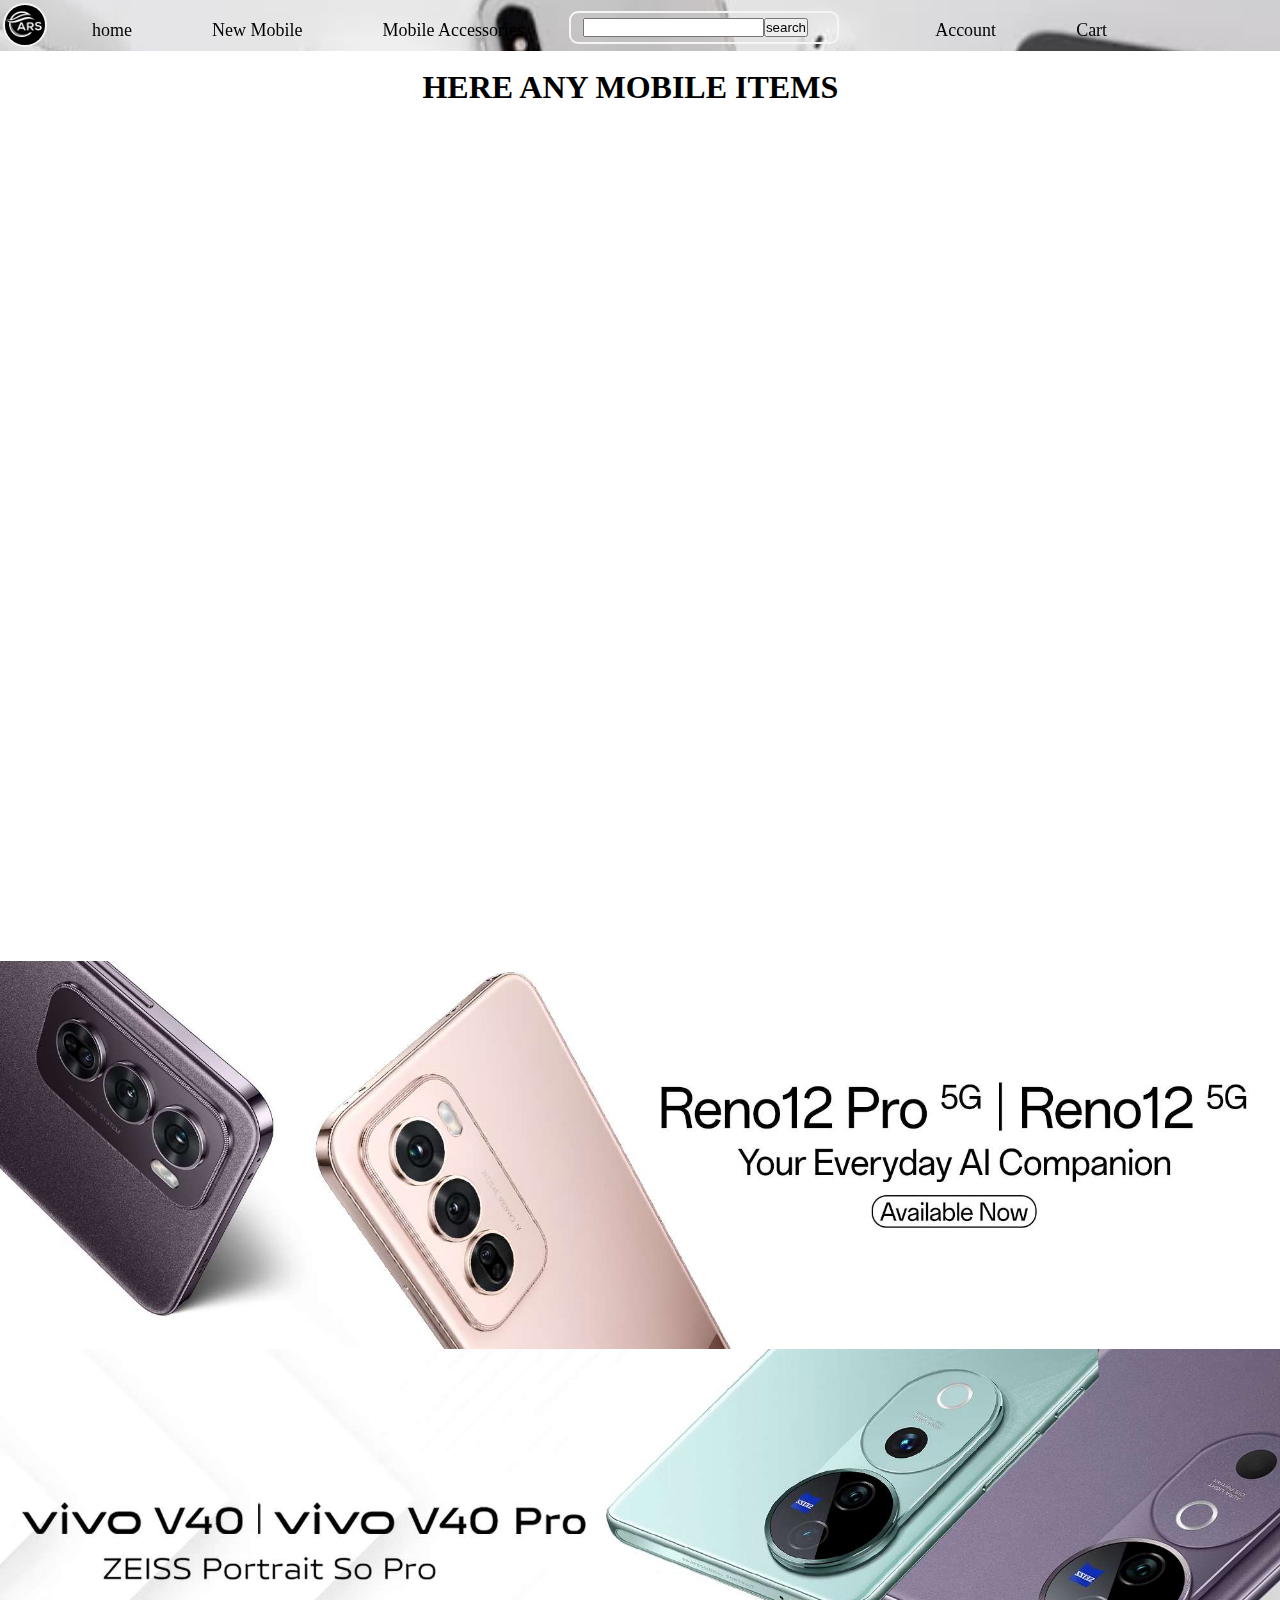
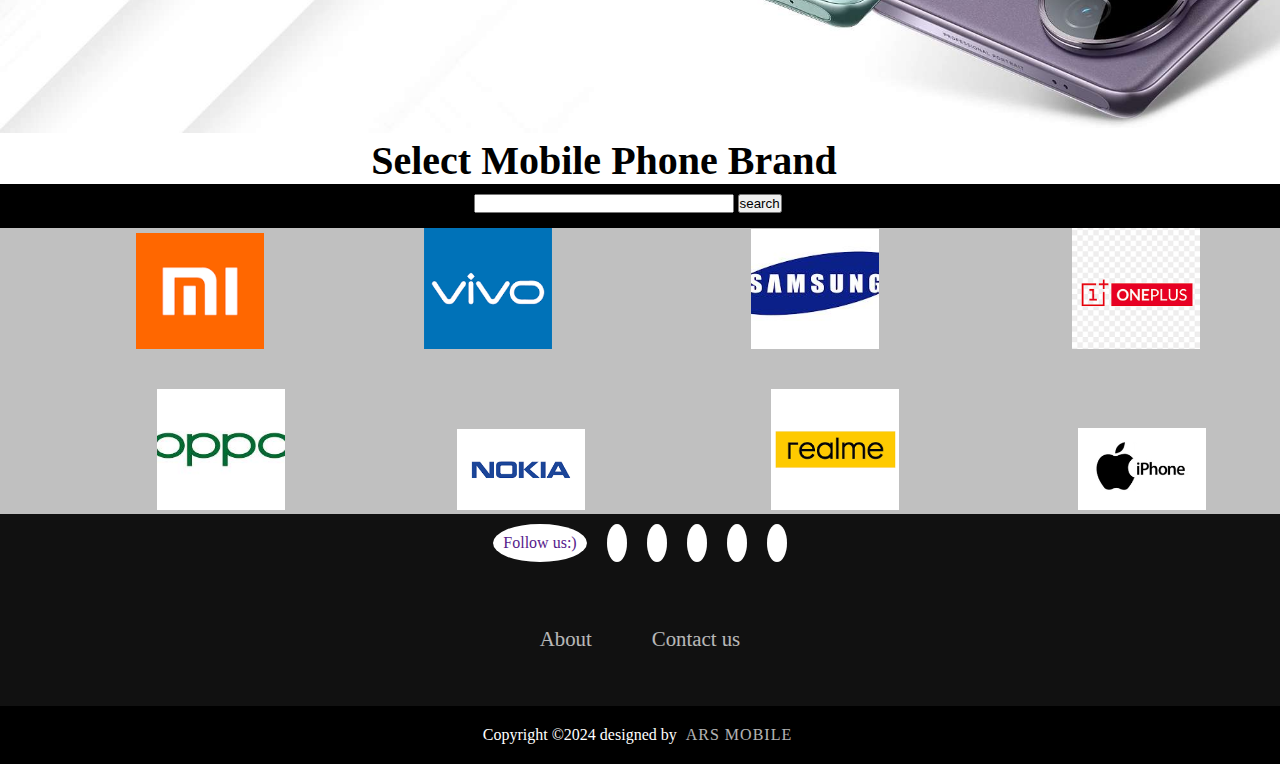
<file: index.html>
<!DOCTYPE html>
<html lang="en">
<head>
    <meta charset="UTF-8">
    <meta name="viewport" content="width=device-width, initial-scale=1.0">
    <link rel="stylesheet" href="style.css">
    <link rel="stylesheet" href="https://cdnjs.cloudflare.com/ajax/libs/font-awesome/6.6.0/css/all.min.css" integrity="sha512-Kc323vGBEqzTmouAECnVceyQqyqdsSiqLQISBL29aUW4U/M7pSPA/gEUZQqv1cwx4OnYxTxve5UMg5GT6L4JJg==" crossorigin="anonymous" referrerpolicy="no-referrer" />

<meta name="viewport" content="width=device-width,initial-scale=1.0">


<title>ARS MOBILE</title>

</head>
<body>
   

 <!-- <header> -->
<!-- this is mytheader start  -->
<!-- THIS IS A NAVBAR START -->
   
    <nav id="navbk"> 

        <input type="checkbox" name="" id="check">
        <label for="check" id="checkbtn"><i class="fa fa-bars"></i></label>
        
            <ul>
                <label class="logo"><img src="Untitled design.png" alt="logo"></label>
            <li><a class="active" href="Index.html">home</a></li>
            <li><a href="#bk3rd">New Mobile</a></li>
            <li><a href="mobile accessories.html">Mobile Accessories</a></li>
        
        <div id="searchbar">
            <input type="text" name="search">
            <button class="btn btn-sm">search</button>
        </div>
        <label id="info">
            <ul>
           <li><a href="login.html"><i class="fa-regular fa-id-badge"></i>Account</a></li>
     <li>
            <a href=""><i class="fa-brands fa-opencart"></i>Cart</a> 
            
          <ul class="dropdownn">
               <span><a href="#"><li>cart is empty</li></a></span> 
          </ul>
        </li>
    </ul>     
    </label>
    </nav>
    <!-- THIS IS A NAVBAR END  -->
<!-- </header> -->
<!-- header end -->
  
<!-- ======================================================================================================================================== -->

<!-- THIS IS MY HOME|HERO SECTION START   -->

    <div>
        <marquee behavior=""></marquee>
            <h1>HERE ANY MOBILE ITEMS </h1>
    </div>
  
    <div id="bk1st">
        <a href="mimob.html"><img src="imgpp/NN2.jpg" alt="img"></a>
     </div>
<!-- THIS IS MY HOME|HERO SECTION END  -->
    
<!-- ======================================================================================================================================== -->



<!-- slider -->
     <div class="grid">
        
        
        <a href="vivo.html"><img src="imgpp/front2.jpg" class="slide" alt=""></a>
        <img src="imgpp/front3.jpg" class="slide" alt="">
       
       
       
     </div>

     <div> <img src="imgpp/front1.jpg" class="slide" alt=""> </div>
<!-- SLIDER END  -->
<!-- ======================================================================================================================================== -->


<!-- NEW MOBILE SEARCH BAR  -->
     <!-- <div id="bk3rd"><h1>Select Mobile Phone Brand</h1></div><br> -->
      <div id="bk3rd"> <h1>Select Mobile Phone Brand</h1></div>

       <div class="bk3rd1"> <input type="text" name="search">
        <button class="btn btn-sm">search</button>
     </div>
<!-- NEW MOBILE SEARCH BAR END  -->
<!-- ======================================================================================================================================== -->

<!-- THIS IS MOBILE COMPANY LOGO'S  -->
     <div class="LOGOBK">
        <span><a href="mimob.html"><span>MI MOBILE</span><img src="imgpp/mi logo.png" alt=""></a></span>
   <span><a href="vivo.html"> <span>VIVO MOBILE</span><img src="imgpp/vivo logo.png" alt=""></a></span>
       <span><a href="sammob.html"><span> SAMSUNG MOBILE</span><img src="imgpp/samsung logo.jfif" alt=""></a></span>
       <span><a href=""><span>ONEPLUS MOBILE</span><img src="imgpp/oneplus logo.png" alt=""></a> </span> <br><br><br>
       <span><a href=""><span>OPPO MOBILE</span><img src="imgpp/oppo logo.jfif" alt=""></a></span> 
       <span> <a href=""><span>NOKIA MOBILE</span><img src="imgpp/nokia logo.png" alt=""></a></span>
        <span><a href=""><span>REALME MOBILE</span><img src="imgpp/realme logo.png" alt=""></a></span>
       <span> <a href=""><span>IPHONE MOBILE</span><img src="imgpp/iphone logo.png" alt=""></a></span>
      </div>
<!-- THIS IS MOBILE COMPANY LOGO'S  END  -->
<!-- ======================================================================================================================================== -->


<!-- THIS IS A FOOTER START-->

  <footer> 
    <div class="footer"></div>
    
    <div class="socialicons"> 
        <a href=""><i class="fa-brands"></i>Follow us:)</a>
       <a href=""><i class="fa-brands fa-facebook"></i></a>
       <a href=""><i class="fa-brands fa-instagram"></i></a>
       <a href=""><i class="fa-brands fa-twitter"></i></a>
       <a href=""><i class="fa-brands fa-youtube"></i></a>
       <a href=""><i class="fa-brands fa-google"></i></a>
    </div>
    <div id="footernav">
        <ul>
            <!-- <li><a href="#">Home</a></li> -->
            <li><a href="about.html">About</a></li>
            <li><a href="#aboutme">Contact us</a></li>
            
        </ul>
    </div>  
    <div class="footerbottom">
        <p>Copyright &copy;2024 designed by <span class="designer">ARS MOBILE</span></p>
    </div>
    <i class="fa-solid fa-star"></i>
</footer>
<!-- THIS IS A FOOTER END  -->
<!-- ======================================================================================================================================== -->

</body>
</html>
</file>
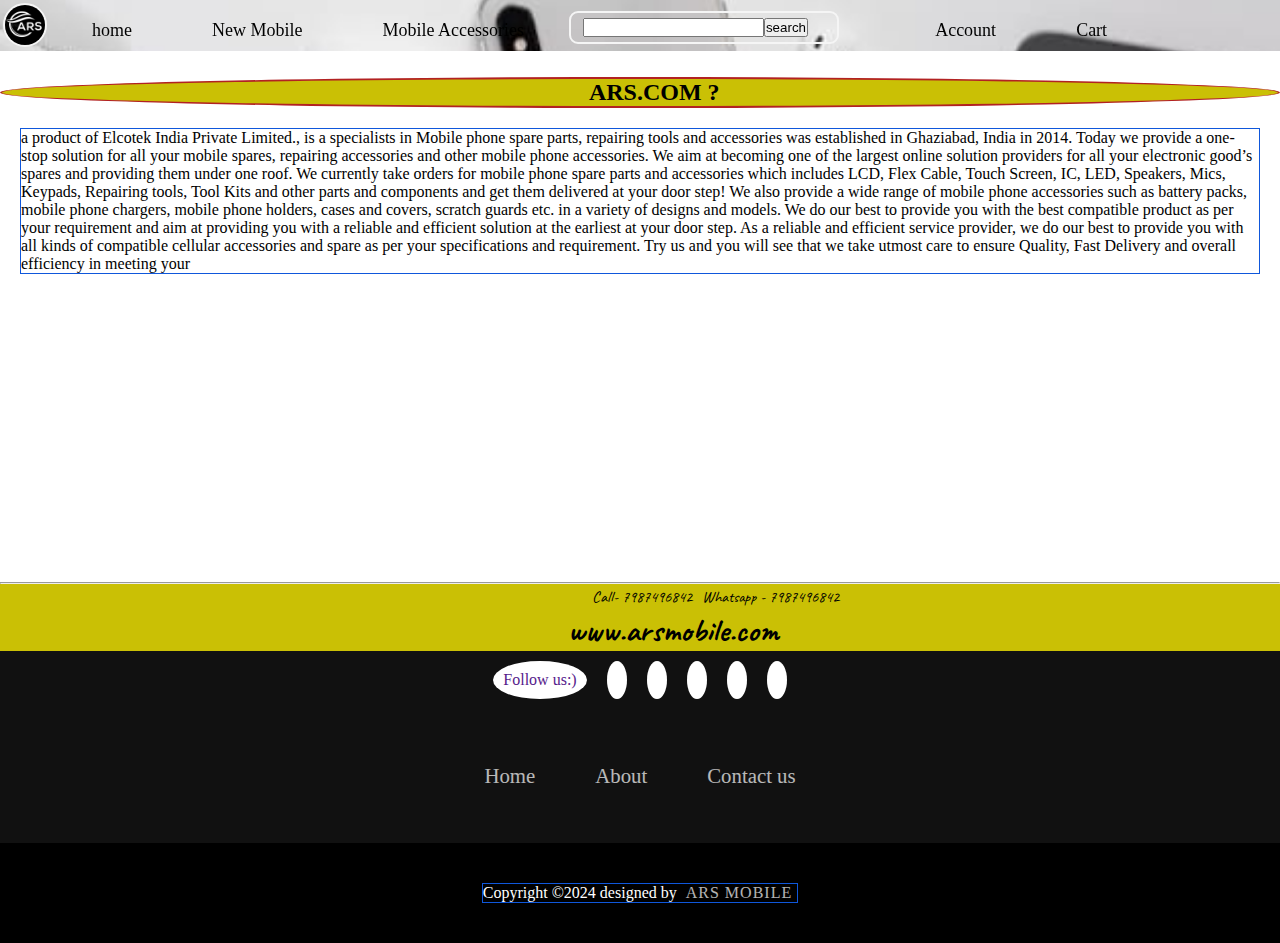
<file: about.html>
<!DOCTYPE html>
<html lang="en">
<head>
    <meta charset="UTF-8">
    <meta name="viewport" content="width=device-width, initial-scale=1.0">
    <link rel="stylesheet" href="about.css">
    <link href="https://fonts.googleapis.com/css2?family=Caveat:wght@400..700&display=swap" rel="stylesheet">

    <title>Document</title>
</head>
<body>
<!-- ============================================================================================================================================ -->
     <!-- <header> -->
<!-- this is mytheader start  -->
<!-- THIS IS A NAVBAR START -->
   
<nav id="navbk">
    <input type="checkbox" name="" id="check">
    <label for="check" id="checkbtn"><i class="fa fa-bars"></i></label>
<ul>
        <label class="logo"><img src="Untitled design.png" alt="logo"></label>
        <li><a class="active" href="Index.html">home</a></li>
        <li><a href="#bk3rd">New Mobile</a></li>
        <li><a href="mobile accessories.html">Mobile Accessories</a></li>
    
    <div id="searchbar">
        <input type="text" name="search">
        <button class="btn btn-sm">search</button>
    </div>
    <label id="info">
       <li><a href="login.html"><i class="fa-regular fa-id-badge"></i>Account</a></li>

<ul> 
   
 <li>
        <a href=""><i class="fa-brands fa-opencart"></i>Cart</a> 
        
      <ul class="dropdownn">
           <span><a href="#"><li>cart is empty</li></a></span> 
      </ul>
    </li>
</ul>     
</label>
</ul>

</nav>
<!-- THIS IS A NAVBAR END  -->
<!-- </header> -->
<!-- header end -->
 <!-- ========================================================================================================================================== -->

 
           <h2><span>ARS.COM ?</span></h2>
           
    <p> 
            a product of Elcotek India Private Limited., is a specialists in 
           Mobile phone spare parts, repairing tools and accessories was established in
           Ghaziabad, India in 2014. Today we provide a one-stop solution for all your mobile spares, repairing 
           accessories and other mobile phone accessories.
           We aim at becoming one of the largest online solution providers for
           all your electronic good’s spares and providing them under one roof.
        
           We currently take orders for mobile phone spare parts and 
           accessories which includes LCD, Flex Cable, Touch Screen, IC, LED, Speakers, Mics, 
           Keypads, Repairing tools, Tool Kits and other parts and components
           and get them delivered at your door step! We also provide a wide range 
           of mobile phone accessories such as battery packs, mobile phone chargers,
           mobile phone holders, cases and covers, scratch guards etc. in a variety of designs
           and models. We do our best to provide you with the best compatible product as per your requirement 
           and aim at providing you with a reliable and efficient solution at the earliest at your door step.
        
            As a reliable and efficient service provider, we do our best to provide
           you with all kinds of compatible cellular accessories and spare as per your 
           specifications and requirement. Try us and you will see that we take utmost care 
           to ensure Quality, Fast Delivery and overall efficiency in meeting your       
    </p> <br><br><br><br><br><br><br><br><br><br> <br><br><br><br><br><br><hr>




    
 <div id="aboutme">
    <ul>
      <li> Call-      7987496842  </li>                                    
      <li>  Whatsapp - 7987496842 </li>
    </ul>

   <h1> www.arsmobile.com</h1>
</div>







<!-- ======================================================================================================================================== -->
<!-- THIS IS A FOOTER START-->

<footer> 
    <div class="footer"></div>
    
    <div class="socialicons"> 
        <a href=""><i class="fa-brands"></i>Follow us:)</a>
       <a href=""><i class="fa-brands fa-facebook"></i></a>
       <a href=""><i class="fa-brands fa-instagram"></i></a>
       <a href=""><i class="fa-brands fa-twitter"></i></a>
       <a href=""><i class="fa-brands fa-youtube"></i></a>
       <a href=""><i class="fa-brands fa-google"></i></a>
    </div>
    <div id="footernav">
        <ul>
            <li><a href="#">Home</a></li>
            <li><a href="about.html">About</a></li>
            <li><a href="#aboutme">Contact us</a></li>
            
        </ul>
    </div>  
    <div class="footerbottom">
        <p>Copyright &copy;2024 designed by <span class="designer">ARS MOBILE</span></p>
    </div>
    <i class="fa-solid fa-star"></i>
</footer>
<!-- THIS IS A FOOTER END  -->
<!-- ======================================================================================================================================== -->

</body>
</html>
</file>
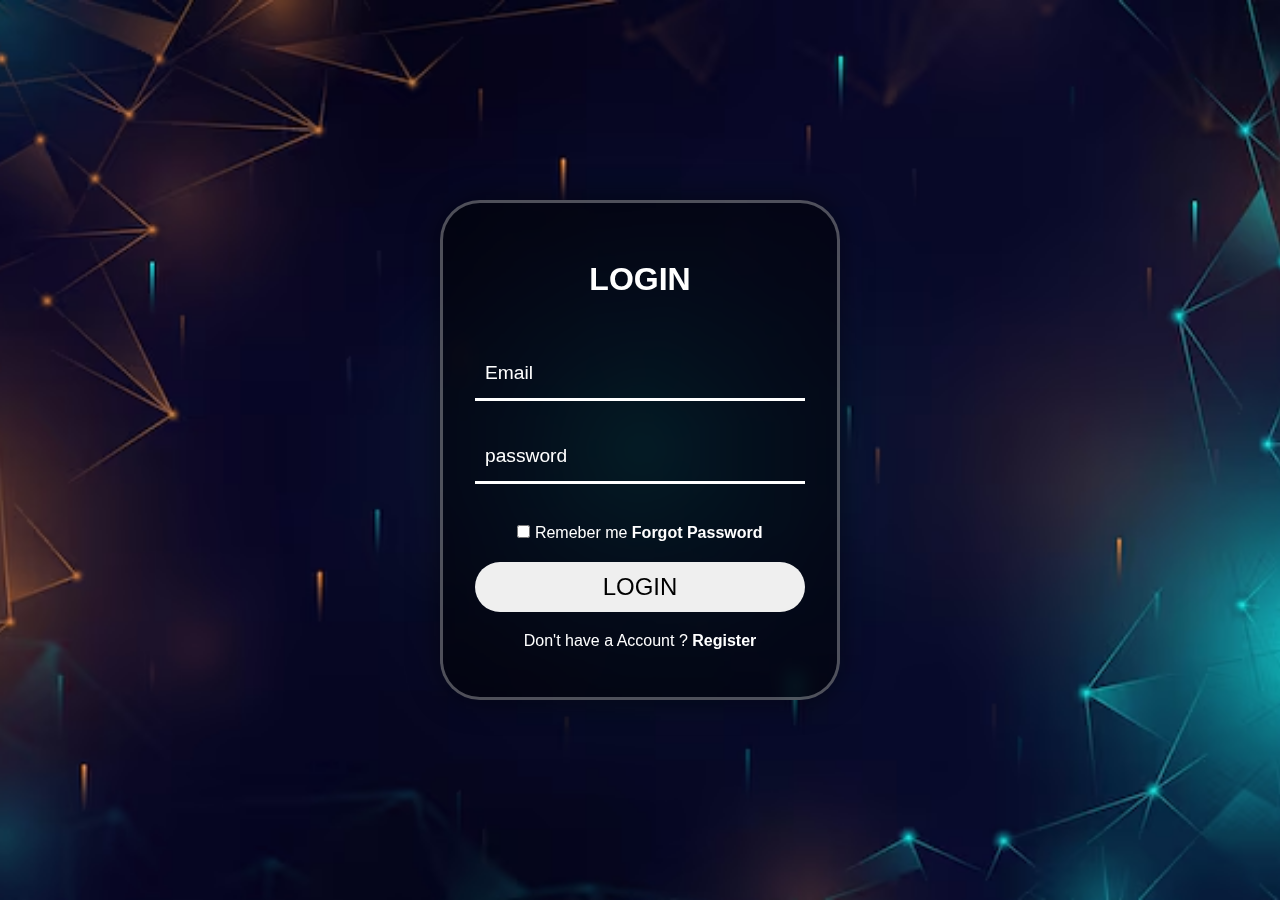
<file: login.html>
<!DOCTYPE html>
<html lang="en">
<head>
    <meta charset="UTF-8">
    <meta name="viewport" content="width=device-width, initial-scale=1.0">
    <link rel="stylesheet" href="https://cdnjs.cloudflare.com/ajax/libs/font-awesome/6.6.0/css/all.min.css" integrity="sha512-Kc323vGBEqzTmouAECnVceyQqyqdsSiqLQISBL29aUW4U/M7pSPA/gEUZQqv1cwx4OnYxTxve5UMg5GT6L4JJg==" crossorigin="anonymous" referrerpolicy="no-referrer" />
    <title>Document</title>
    <link rel="stylesheet" href="login.css">
</head>
<body>

  
    <div class="continer">
        <h2>Login</h2>
        <form action="">
            <div class="from-group">
                <input type="enail" required>
              <label for="">Email</label>
              <i class="fa-regular fa-envelope"></i>
            </div>
              

              <div class="from-group">
                <input type="password" required>
                <label for="">password</label>
                <i class="fa-solid fa-lock"></i>

              </div>
             <p>
                <input type="checkbox"> Remeber me <a href="#">Forgot Password</a>
            </p>
              <input id="btn" type="button" value="login">

              <p>Don't have a Account ? <a href="#">Register</a></p>
        </form>

    </div>

    
</body>
</html>
</file>
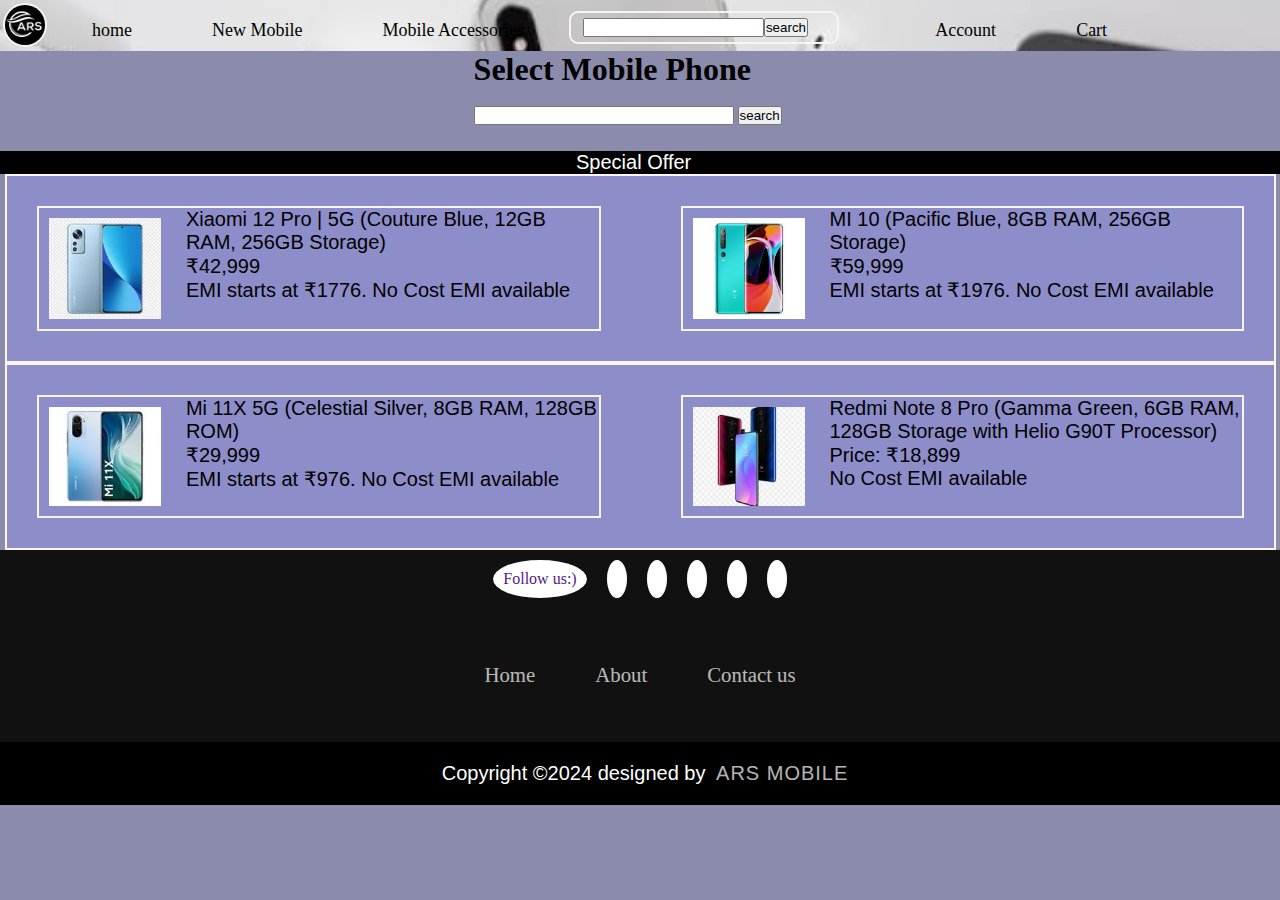
<file: mimob.html>
<!DOCTYPE html>
<html lang="en">
<head>
    <meta charset="UTF-8">
    <meta name="viewport" content="width=device-width, initial-scale=1.0">
    <link rel="stylesheet" href="mimob.css">
    <link rel="stylesheet" href="https://cdnjs.cloudflare.com/ajax/libs/font-awesome/6.6.0/css/all.min.css" integrity="sha512-Kc323vGBEqzTmouAECnVceyQqyqdsSiqLQISBL29aUW4U/M7pSPA/gEUZQqv1cwx4OnYxTxve5UMg5GT6L4JJg==" crossorigin="anonymous" referrerpolicy="no-referrer" />
    <title>mi mobile</title>
</head>
<body>

    <!-- ============================================================================================================================================ -->
     <!-- <header> -->
<!-- this is mytheader start  -->
<!-- THIS IS A NAVBAR START -->
   
<nav id="navbk">
    <input type="checkbox" name="" id="check">
    <label for="check" id="checkbtn"><i class="fa fa-bars"></i></label>
<ul>
        <label class="logo"><img src="Untitled design.png" alt="logo"></label>
        <li><a class="active" href="Index.html">home</a></li>
        <li><a href="#bk3rd">New Mobile</a></li>
        <li><a href="mobile accessories.html">Mobile Accessories</a></li>
    
    <div id="searchbar">
        <input type="text" name="search">
        <button class="btn btn-sm">search</button>
    </div>
    <label id="info">
       <li><a href="login.html"><i class="fa-regular fa-id-badge"></i>Account</a></li>

<ul> 
   
 <li>
        <a href=""><i class="fa-brands fa-opencart"></i>Cart</a> 
        
      <ul class="dropdownn">
           <span><a href="#"><li>cart is empty</li></a></span> 
      </ul>
    </li>
</ul>     
</label>
</ul>

</nav>
<!-- THIS IS A NAVBAR END  -->
<!-- </header> -->
<!-- header end -->
 <!-- ========================================================================================================================================== -->



     <!-- THIS IS A MI MOBILE -->
     

     <div class="bkmi"><h1>Select Mobile Phone</h1><br>
        <input type="text" name="search">
        <button class="btn btn-sm">search</button>
     </div>


     <div class="hp"><p>Special Offer</p>
     </div>













     <!-- <div class="mimob"> -->
       
        <div class="mi">
            <div class="midetails"><img src="imgpp/mi1.jfif" alt=""><p>Xiaomi 12 Pro | 5G (Couture Blue, 12GB RAM, 256GB Storage)<br>₹42,999<br>EMI starts at ₹1776. No Cost EMI available</p></div>
            <div class="midetails"><img src="imgpp/mi2.jfif" alt=""><p>MI 10 (Pacific Blue, 8GB RAM, 256GB Storage) <br>₹59,999 <br>EMI starts at ₹1976. No Cost EMI available</p></div>
     </div>
  
    <div class="mi">
        <div class="midetails"><img src="imgpp/mi3.jfif" alt=""><p>Mi 11X 5G (Celestial Silver, 8GB RAM, 128GB ROM) <br> ₹29,999 <br>EMI starts at ₹976. No Cost EMI available</p></div>
        <div class="midetails"><img src="imgpp/mi4.jfif" alt=""><p>Redmi Note 8 Pro (Gamma Green, 6GB RAM, 128GB Storage with Helio G90T Processor) <br>Price:	₹18,899 <br> No Cost EMI available</p></div>
    </div>
    <!-- </div> -->
   


<!-- ======================================================================================================================================== -->
<!-- THIS IS A FOOTER START-->

<footer> 
    <div class="footer"></div>
    
    <div class="socialicons"> 
        <a href=""><i class="fa-brands"></i>Follow us:)</a>
       <a href=""><i class="fa-brands fa-facebook"></i></a>
       <a href=""><i class="fa-brands fa-instagram"></i></a>
       <a href=""><i class="fa-brands fa-twitter"></i></a>
       <a href=""><i class="fa-brands fa-youtube"></i></a>
       <a href=""><i class="fa-brands fa-google"></i></a>
    </div>
    <div id="footernav">
        <ul>
            <li><a href="#">Home</a></li>
            <li><a href="about.html">About</a></li>
            <li><a href="#aboutme">Contact us</a></li>
            
        </ul>
    </div>  
    <div class="footerbottom">
        <p>Copyright &copy;2024 designed by <span class="designer">ARS MOBILE</span></p>
    </div>
    <i class="fa-solid fa-star"></i>
</footer>
<!-- THIS IS A FOOTER END  -->
<!-- ======================================================================================================================================== -->

</body>
</html>
</file>
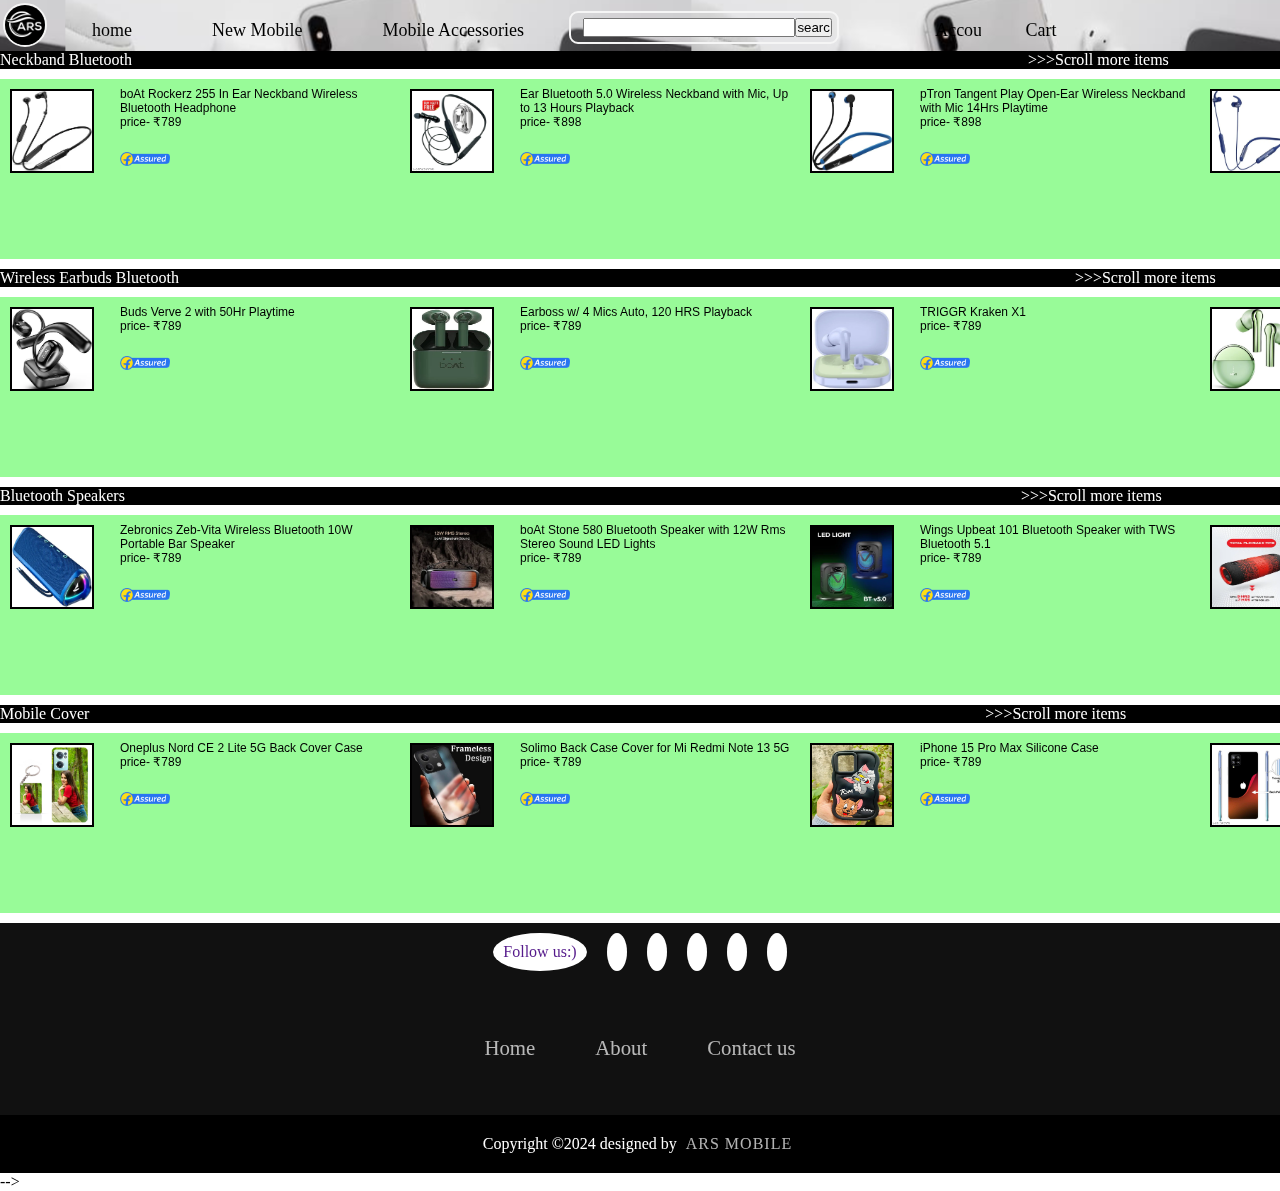
<file: mobile accessories.html>
<!DOCTYPE html>
<html lang="en">
<head>
    <meta charset="UTF-8">
    <meta name="viewport" content="width=device-width, initial-scale=1.0">
    <link rel="stylesheet" href="mobile accessories.css">
    <link rel="stylesheet" href="https://cdnjs.cloudflare.com/ajax/libs/font-awesome/6.6.0/css/all.min.css" integrity="sha512-Kc323vGBEqzTmouAECnVceyQqyqdsSiqLQISBL29aUW4U/M7pSPA/gEUZQqv1cwx4OnYxTxve5UMg5GT6L4JJg==" crossorigin="anonymous" referrerpolicy="no-referrer" />
    <title>Document</title>
</head>
<body>
<!-- ============================================================================================================================================ -->
     <!-- <header> -->
<!-- this is mytheader start  -->
<!-- THIS IS A NAVBAR START -->
   
<nav id="navbk">
  <input type="checkbox" name="" id="check">
  <label for="check" id="checkbtn"><i class="fa fa-bars"></i></label>

<ul>
      <label class="logo"><img src="Untitled design.png" alt="logo"></label>
      <li><a class="active" href="Index.html">home</a></li>
      <li><a href="#bk3rd">New Mobile</a></li>
      <li><a href="mobile accessories.html">Mobile Accessories</a></li>
  
  <div id="searchbar">
      <input type="text" name="search">
      <button class="btn btn-sm">search</button>
  </div>
  <label id="info">
     <li><a href="login.html"><i class="fa-regular fa-id-badge"></i>Account</a></li>

<ul> 
 
<li>
      <a href=""><i class="fa-brands fa-opencart"></i>Cart</a> 
      
    <ul class="dropdownn">
         <span><a href="#"><li>cart is empty</li></a></span> 
    </ul>
  </li>
</ul>     
</label>
</ul>

</nav>
<!-- THIS IS A NAVBAR END  -->
<!-- </header> -->
<!-- header end -->
<!-- ========================================================================================================================================== -->
  

<!-- ACCESSORIES START  -->

<div class="accname"><li>Neckband Bluetooth</li>  <li>>>>Scroll more items</li></div>
<div class="acc">
   <span><div class="oo"><img src="imgpp/nbt1.webp" alt=""><div class="lo">boAt Rockerz 255 In Ear Neckband Wireless Bluetooth Headphone<p>price- ₹789 <br> <i class="fa-solid fa-star"></i> <i class="fa-solid fa-star-half-stroke"></i></p></div></div><br><img class="flipkart" src="imgpp/flip.png" alt=""></span>
    <span><div class="oo"><img src="imgpp/nbt2.jpg" alt=""><div class="lo">Ear Bluetooth 5.0 Wireless Neckband with Mic, Up to 13 Hours Playback<p>price- ₹898 <br> <i class="fa-solid fa-star"></i> <i class="fa-solid fa-star"></i> <i class="fa-solid fa-star-half-stroke"></i></p></div></div><br><img class="flipkart" src="imgpp/flip.png" alt=""></span>
    <span><div class="oo"><img src="imgpp/nbt3.webp" alt=""><div class="lo">pTron Tangent Play Open-Ear Wireless Neckband with Mic 14Hrs Playtime<p>price- ₹898 <br><i class="fa-solid fa-star"></i> <i class="fa-solid fa-star"></i> <i class="fa-solid fa-star-half-stroke"></i></p></div></div><br><img class="flipkart" src="imgpp/flip.png" alt=""></span>
    <span><div class="oo"><img src="imgpp/nbt4.webp" alt=""><div class="lo">Blaupunkt Be120 Bluetooth v5.0 Touch Wireless Neckband with Multi-Touch<p>price- ₹898 <br><i class="fa-solid fa-star"></i> <i class="fa-solid fa-star"></i> <i class="fa-solid fa-star-half-stroke"></i></p></div></div><br><img class="flipkart" src="imgpp/flip.png" alt=""></span>
    <span><div class="oo"><img src="imgpp/nbt5.jpg" alt=""><div class="lo">Zebronics Zeb Yoga 6 Bluetooth Neckband With 160* H Playback<p>price- ₹898 <br><i class="fa-solid fa-star"></i> <i class="fa-solid fa-star"></i> <i class="fa-solid fa-star-half-stroke"></i></p></div></div><br><img class="flipkart" src="imgpp/flip.png" alt=""></span>
  </div>

  <div class="accname"> <li>Wireless Earbuds Bluetooth</li> <li>>>>Scroll more items</li> </div>
  <div class="acc">
    <span><div class="oo"><img src="imgpp/ebt1.webp" alt=""><div class="lo">Buds Verve 2 with 50Hr Playtime<p>price- ₹789 <br> <i class="fa-solid fa-star"></i> <i class="fa-solid fa-star"></i> <i class="fa-solid fa-star-half-stroke"></i></p></div></div><br><img class="flipkart" src="imgpp/flip.png" alt=""></span>
    <span> <div class="oo"><img src="imgpp/ebt2.webp" alt=""><div class="lo">Earboss w/ 4 Mics Auto, 120 HRS Playback <p>price- ₹789 <br><i class="fa-solid fa-star"></i> <i class="fa-solid fa-star"></i> <i class="fa-solid fa-star-half-stroke"></i> </p></div></div><br><img class="flipkart" src="imgpp/flip.png" alt=""></span>
    <span><div class="oo"><img src="imgpp/ebt3.webp" alt=""><div class="lo">TRIGGR Kraken X1 <p>price- ₹789 <br><i class="fa-solid fa-star"></i> <i class="fa-solid fa-star"></i> <i class="fa-solid fa-star-half-stroke"></i> </p></div></div><br><img class="flipkart" src="imgpp/flip.png" alt=""></span>
    <span><div class="oo"><img src="imgpp/ebt4.webp" alt=""><div class="lo">TECHFIRE Bullets 121<p>price- ₹789  <br><i class="fa-solid fa-star"></i> <i class="fa-solid fa-star"></i> <i class="fa-solid fa-star-half-stroke"></i></p></div></div><br><img class="flipkart" src="imgpp/flip.png" alt=""></span>
    <span><div class="oo"><img src="imgpp/ebt5.webp" alt=""><div class="lo">HOPPUP Predator Xo1 Gaming Earbuds with 50H<p>price- ₹789 <br><i class="fa-solid fa-star"></i> <i class="fa-solid fa-star"></i> <i class="fa-solid fa-star-half-stroke"></i> </p></div></div><br><img class="flipkart" src="imgpp/flip.png" alt=""></span>
  </div>
  <div class="accname"> <li>Bluetooth Speakers </li> <li>>>>Scroll more items</li> </div>
  <div class="acc">
    <span><div class="oo"><img src="imgpp/spk1.webp" alt=""><div class="lo">Zebronics Zeb-Vita Wireless Bluetooth 10W Portable Bar Speaker<p>price- ₹789 <br><i class="fa-solid fa-star"></i> <i class="fa-solid fa-star"></i> <i class="fa-solid fa-star-half-stroke"></i> </p></div></div><br><img class="flipkart" src="imgpp/flip.png" alt=""></span>
    <span> <div class="oo"><img src="imgpp/spk2.webp" alt=""><div class="lo">boAt Stone 580 Bluetooth Speaker with 12W Rms Stereo Sound LED Lights<p>price- ₹789 <br> <i class="fa-solid fa-star"></i> <i class="fa-solid fa-star"></i> <i class="fa-solid fa-star-half-stroke"></i></p></div></div><br><img class="flipkart" src="imgpp/flip.png" alt=""></span>
    <span><div class="oo"><img src="imgpp/spk3.webp" alt=""><div class="lo">Wings Upbeat 101 Bluetooth Speaker with TWS Bluetooth 5.1<p>price- ₹789 <br> <i class="fa-solid fa-star"></i> <i class="fa-solid fa-star"></i> <i class="fa-solid fa-star-half-stroke"></i></p></div></div><br><img class="flipkart" src="imgpp/flip.png" alt=""></span>
    <span><div class="oo"><img src="imgpp/spk4.webp" alt=""><div class="lo">boAt Stone 1500 50 W Bluetooth Speaker<p>price- ₹789 <br> <i class="fa-solid fa-star"></i> <i class="fa-solid fa-star"></i> <i class="fa-solid fa-star-half-stroke"></i></p></div></div><br><img class="flipkart" src="imgpp/flip.png" alt=""></span>
    <span><div class="oo"><img src="imgpp/spk5.webp" alt=""><div class="lo">Philips Tas2218/94 10 W Bluetooth Speaker<p>price- ₹789 <br> <i class="fa-solid fa-star"></i> <i class="fa-solid fa-star"></i> <i class="fa-solid fa-star-half-stroke"></i> </p></div></div><br><img class="flipkart" src="imgpp/flip.png" alt=""></span>
  </div>
  <div class="accname"> <li>Mobile Cover</li> <li>>>>Scroll more items</li> </div>
  <div class="acc">
    <span><div class="oo"><img src="imgpp/cov1.jpg" alt=""><div class="lo">Oneplus Nord CE 2 Lite 5G Back Cover Case <p>price- ₹789 <br> <i class="fa-solid fa-star"></i> <i class="fa-solid fa-star"></i> <i class="fa-solid fa-star-half-stroke"></i> </p></div></div><br><img class="flipkart" src="imgpp/flip.png" alt=""></span>
    <span> <div class="oo"><img src="imgpp/cov2.webp" alt=""><div class="lo">Solimo Back Case Cover for Mi Redmi Note 13 5G <p>price- ₹789 <br> <i class="fa-solid fa-star"></i> <i class="fa-solid fa-star"></i> <i class="fa-solid fa-star-half-stroke"></i></p></div></div><br><img class="flipkart" src="imgpp/flip.png" alt=""></span>
    <span><div class="oo"><img src="imgpp/cov3.jpg" alt=""><div class="lo">iPhone 15 Pro Max Silicone Case<p>price- ₹789 <br> <i class="fa-solid fa-star"></i> <i class="fa-solid fa-star"></i> <i class="fa-solid fa-star-half-stroke"></i> </p></div></div><br><img class="flipkart" src="imgpp/flip.png" alt=""></span>
    <span><div class="oo"><img src="imgpp/cov4].jpg" alt=""><div class="lo">iPhone 11 Pro Max Silicone Case<p>price- ₹789 <br> <i class="fa-solid fa-star"></i> <i class="fa-solid fa-star"></i> <i class="fa-solid fa-star-half-stroke"></i></p></div></div><br><img class="flipkart" src="imgpp/flip.png" alt=""></span>
    <span><div class="oo"><img src="imgpp/cov5.webp" alt=""><div class="lo">Fashionury Back Cover for Samsung Galaxy M35 5G <p>price- ₹789 <br> <i class="fa-solid fa-star"></i> <i class="fa-solid fa-star"></i> <i class="fa-solid fa-star-half-stroke"></i></p></div></div><br><img class="flipkart" src="imgpp/flip.png" alt=""></span>
  </div>

       <!-- ACCESSORIES END 
        
</div>












<!-- ======================================================================================================================================== -->
<!-- THIS IS A FOOTER START-->

<footer> 
  <div class="footer"></div>
  
  <div class="socialicons"> 
      <a href=""><i class="fa-brands"></i>Follow us:)</a>
     <a href=""><i class="fa-brands fa-facebook"></i></a>
     <a href=""><i class="fa-brands fa-instagram"></i></a>
     <a href=""><i class="fa-brands fa-twitter"></i></a>
     <a href=""><i class="fa-brands fa-youtube"></i></a>
     <a href=""><i class="fa-brands fa-google"></i></a>
  </div>
  <div id="footernav">
      <ul>
          <li><a href="#">Home</a></li>
          <li><a href="about.html">About</a></li>
          <li><a href="#aboutme">Contact us</a></li>
          
      </ul>
  </div>  
  <div class="footerbottom">
      <p>Copyright &copy;2024 designed by <span class="designer">ARS MOBILE</span></p>
  </div>
  <i class="fa-solid fa-star"></i>
</footer>
<!-- THIS IS A FOOTER END  -->
<!-- ======================================================================================================================================== -->


</body>
</html> -->
</file>
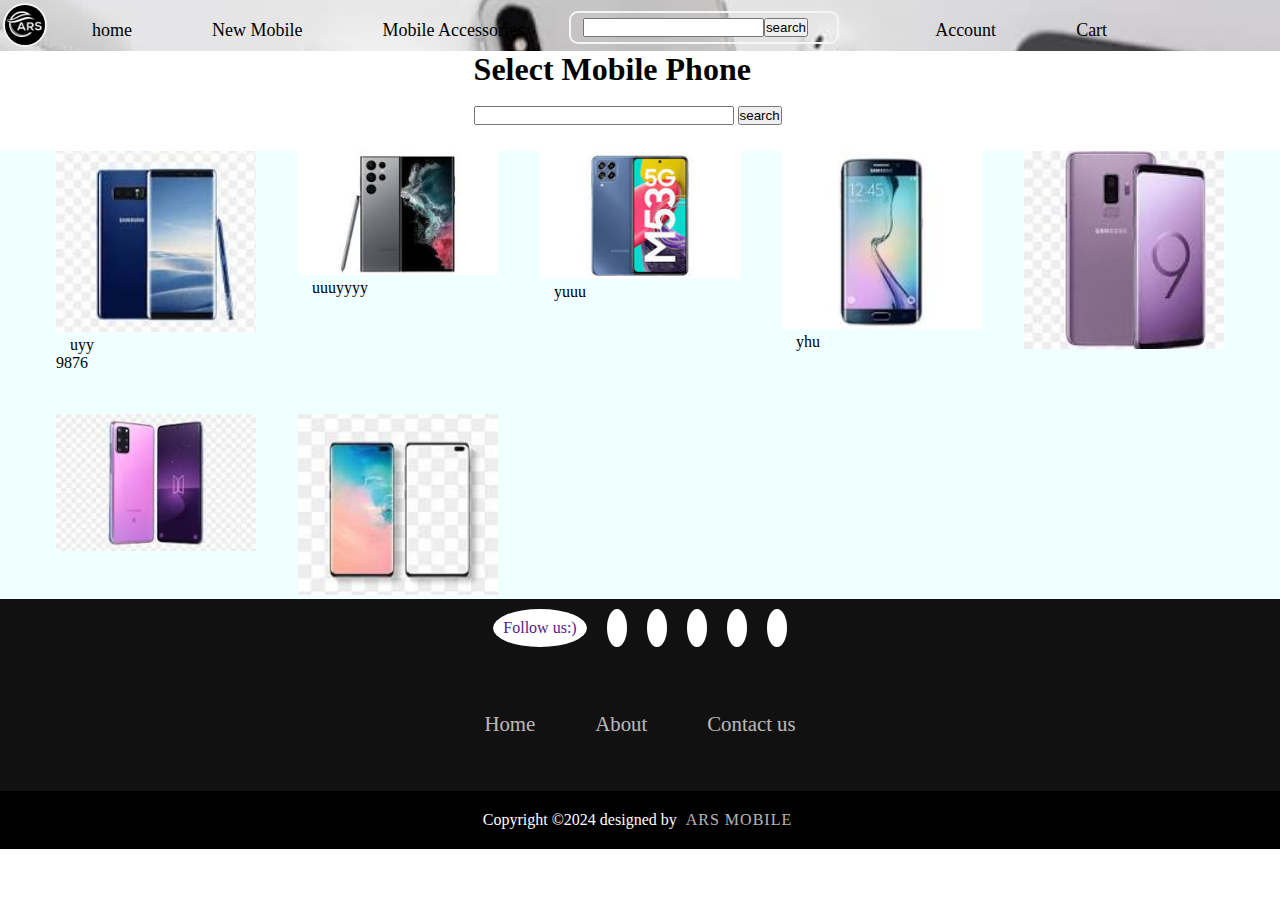
<file: sammob.html>
<!DOCTYPE html>
<html lang="en">
<head>
    <meta charset="UTF-8">
    <meta name="viewport" content="width=device-width, initial-scale=1.0">
    <link rel="stylesheet" href="sammob.css">
    <link rel="stylesheet" href="https://cdnjs.cloudflare.com/ajax/libs/font-awesome/6.6.0/css/all.min.css" integrity="sha512-Kc323vGBEqzTmouAECnVceyQqyqdsSiqLQISBL29aUW4U/M7pSPA/gEUZQqv1cwx4OnYxTxve5UMg5GT6L4JJg==" crossorigin="anonymous" referrerpolicy="no-referrer" />
    <title>Document</title>
</head>
<body>
    <!-- ============================================================================================================================================ -->
     <!-- <header> -->
<!-- this is mytheader start  -->
<!-- THIS IS A NAVBAR START -->
   
<nav id="navbk">
    <input type="checkbox" name="" id="check">
    <label for="check" id="checkbtn"><i class="fa fa-bars"></i></label>
<ul>
        <label class="logo"><img src="Untitled design.png" alt="logo"></label>
        <li><a class="active" href="Index.html">home</a></li>
        <li><a href="#bk3rd">New Mobile</a></li>
        <li><a href="mobile accessories.html">Mobile Accessories</a></li>
    
    <div id="searchbar">
        <input type="text" name="search">
        <button class="btn btn-sm">search</button>
    </div>
    <label id="info">
       <li><a href="login.html"><i class="fa-regular fa-id-badge"></i>Account</a></li>

<ul> 
   
 <li>
        <a href=""><i class="fa-brands fa-opencart"></i>Cart</a> 
        
      <ul class="dropdownn">
           <span><a href="#"><li>cart is empty</li></a></span> 
      </ul>
    </li>
</ul>     
</label>
</ul>

</nav>
<!-- THIS IS A NAVBAR END  -->
<!-- </header> -->
<!-- header end -->
 <!-- ========================================================================================================================================== -->

    <!-- THIS IS A SAMSUNG MOBILE -->

    <div class="SAMBK"><h1>Select Mobile Phone</h1><br>
        <input type="text" name="search">
        <button class="btn btn-sm">search</button>
     </div>


    <div class="sammob">

        <div><img src="imgpp/sam2.jfif" alt=""><span>uyy <br>9876</span></div>
        <div><img src="imgpp/sam3.jfif" alt=""><span>uuu</span></samp>yyyy</div>
        <div><img src="imgpp/sam4.jfif" alt=""><span>yuuu</span></div>
        <div><img src="imgpp/sam5.jfif" alt=""><span>yhu</span></div>
        <div><img src="imgpp/sam6.jfif" alt=""><span></span></div>
        <div><img src="imgpp/sam7.jfif" alt=""><span></span></div>
        <div><img src="imgpp/sam8.jfif" alt=""><span></span></div>

</div>


<!-- ======================================================================================================================================== -->
<!-- THIS IS A FOOTER START-->

<footer> 
    <div class="footer"></div>
    
    <div class="socialicons"> 
        <a href=""><i class="fa-brands"></i>Follow us:)</a>
       <a href=""><i class="fa-brands fa-facebook"></i></a>
       <a href=""><i class="fa-brands fa-instagram"></i></a>
       <a href=""><i class="fa-brands fa-twitter"></i></a>
       <a href=""><i class="fa-brands fa-youtube"></i></a>
       <a href=""><i class="fa-brands fa-google"></i></a>
    </div>
    <div id="footernav">
        <ul>
            <li><a href="#">Home</a></li>
            <li><a href="about.html">About</a></li>
            <li><a href="#aboutme">Contact us</a></li>
            
        </ul>
    </div>  
    <div class="footerbottom">
        <p>Copyright &copy;2024 designed by <span class="designer">ARS MOBILE</span></p>
    </div>
    <i class="fa-solid fa-star"></i>
</footer>
<!-- THIS IS A FOOTER END  -->
<!-- ======================================================================================================================================== -->

</body>
</html>
</file>
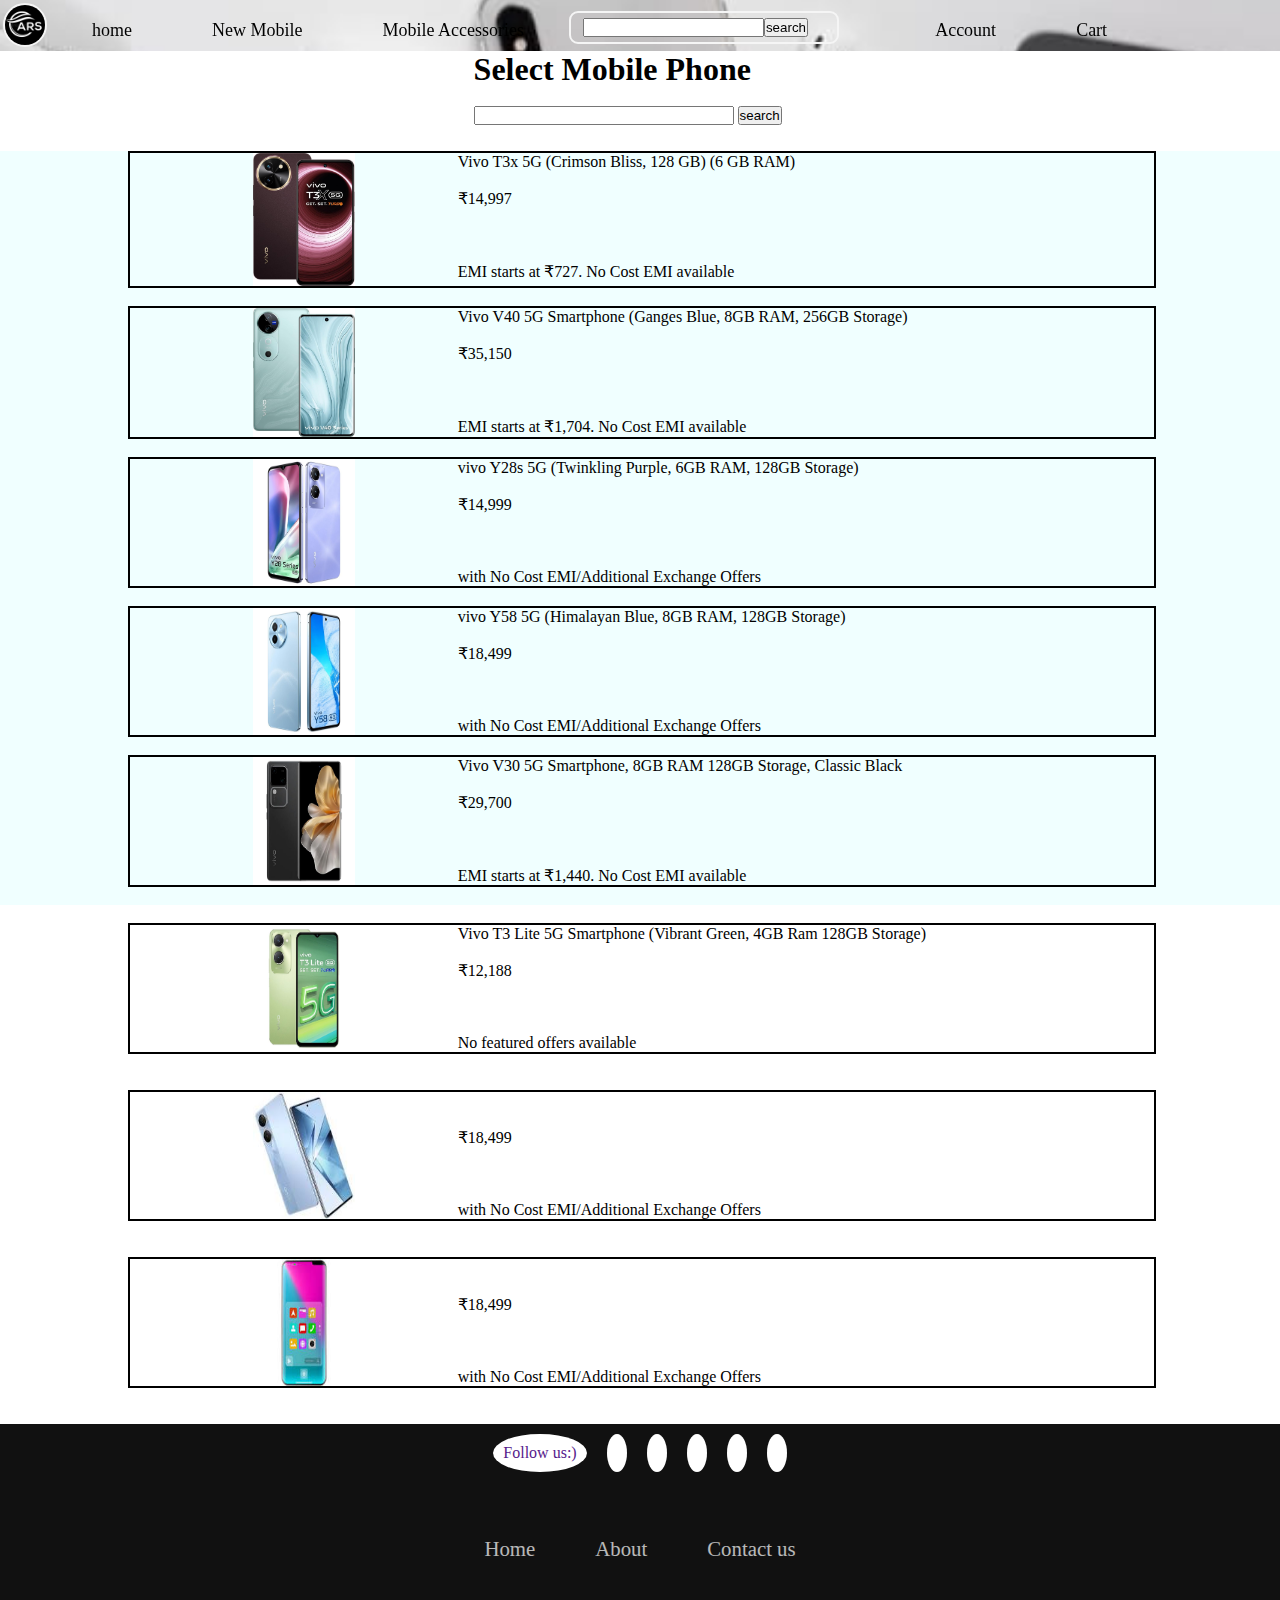
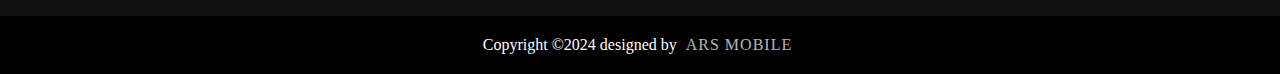
<file: vivo.html>
<!DOCTYPE html>
<html lang="en">
<head>
    <meta charset="UTF-8">
    <meta name="viewport" content="width=device-width, initial-scale=1.0">
    <link rel="stylesheet" href="vivo.css">
    <link rel="stylesheet" href="https://cdnjs.cloudflare.com/ajax/libs/font-awesome/6.6.0/css/all.min.css" integrity="sha512-Kc323vGBEqzTmouAECnVceyQqyqdsSiqLQISBL29aUW4U/M7pSPA/gEUZQqv1cwx4OnYxTxve5UMg5GT6L4JJg==" crossorigin="anonymous" referrerpolicy="no-referrer" />
    <title>Document</title>
</head>
<body>

    <!-- ============================================================================================================================================ -->
     <!-- <header> -->
<!-- this is mytheader start  -->
<!-- THIS IS A NAVBAR START -->
   
<nav id="navbk">
    <input type="checkbox" name="" id="check">
    <label for="check" id="checkbtn"><i class="fa fa-bars"></i></label>
<ul>
        <label class="logo"><img src="Untitled design.png" alt="logo"></label>
        <li><a class="active" href="Index.html">home</a></li>
        <li><a href="#bk3rd">New Mobile</a></li>
        <li><a href="mobile accessories.html">Mobile Accessories</a></li>
    
    <div id="searchbar">
        <input type="text" name="search">
        <button class="btn btn-sm">search</button>
    </div>
    <label id="info">
       <li><a href="login.html"><i class="fa-regular fa-id-badge"></i>Account</a></li>

<ul> 
   
 <li>
        <a href=""><i class="fa-brands fa-opencart"></i>Cart</a> 
        
      <ul class="dropdownn">
           <span><a href="#"><li>cart is empty</li></a></span> 
      </ul>
    </li>
</ul>     
</label>
</ul>

</nav>
<!-- THIS IS A NAVBAR END  -->
<!-- </header> -->
<!-- header end -->
 <!-- ========================================================================================================================================== -->
        

    <!-- vivo mobile text -->
    <div class="vivobk"><h1>Select Mobile Phone</h1><br>
        <input type="text" name="search">
        <button class="btn btn-sm">search</button>
     </div>
     

    
    <!-- THIS IS A VIVO MOBILE -->

    <div class="vivomob">
      
        <div class="mob"><img src="imgpp/v1.jpg" alt=""> <div class="mobdetails">Vivo T3x 5G (Crimson Bliss, 128 GB) (6 GB RAM) <br> <br> ₹14,997 <br><br><i class="fa-regular fa-star"></i><i class="fa-regular fa-star"></i><i class="fa-regular fa-star-half"></i><br><br>EMI starts at ₹727. No Cost EMI available</div></div><br>
        <div class="mob"><img src="imgpp/v2.jpg" alt=""> <div class="mobdetails">Vivo V40 5G Smartphone (Ganges Blue, 8GB RAM, 256GB Storage) <br><br>₹35,150<br><br><i class="fa-regular fa-star"></i><i class="fa-regular fa-star"></i><i class="fa-regular fa-star-half"></i> <br><br>EMI starts at ₹1,704. No Cost EMI available</div></div><br>
        <div class="mob"><img src="imgpp/v3.jpg" alt=""> <div class="mobdetails">vivo Y28s 5G (Twinkling Purple, 6GB RAM, 128GB Storage) <br><br>₹14,999 <br><br><i class="fa-regular fa-star"></i><i class="fa-regular fa-star"></i><i class="fa-regular fa-star-half"></i><br> <br>with No Cost EMI/Additional Exchange Offers </div></div><br>
        <div class="mob"><img src="imgpp/v4.jpg" alt=""> <div class="mobdetails">vivo Y58 5G (Himalayan Blue, 8GB RAM, 128GB Storage) <br><br>₹18,499 <br><br><i class="fa-regular fa-star"></i><i class="fa-regular fa-star"></i><i class="fa-regular fa-star-half"></i><br><br></i>with No Cost EMI/Additional Exchange Offers</div></div><br>
        <div class="mob"><img src="imgpp/vs.jpg" alt=""> <div class="mobdetails">Vivo V30 5G Smartphone, 8GB RAM 128GB Storage, Classic Black<br><br> ₹29,700<br><br><i class="fa-regular fa-star"></i><i class="fa-regular fa-star"></i><i class="fa-regular fa-star-half"></i><br><br></i>EMI starts at ₹1,440. No Cost EMI available</div></div><br></div></div><br>
        <div class="mob"><img src="imgpp/v6.jpg" alt=""> <div class="mobdetails">Vivo T3 Lite 5G Smartphone (Vibrant Green, 4GB Ram 128GB Storage)<br><br>₹12,188<br><br><i class="fa-regular fa-star"></i><i class="fa-regular fa-star"></i><i class="fa-regular fa-star-half"></i><br><br></i>No featured offers available</div></div><br></div></div><br>
        <div class="mob"><img src="imgpp/vivo7.jfif" alt=""> <div class="mobdetails"><br><br>₹18,499 <br><br><i class="fa-regular fa-star"></i><i class="fa-regular fa-star"></i><i class="fa-regular fa-star-half"></i><br><br></i>with No Cost EMI/Additional Exchange Offers</div></div><br></div></div><br>
        <div class="mob"><img src="imgpp/vivo8.jfif" alt=""> <div class="mobdetails"><br><br>₹18,499 <br><br><i class="fa-regular fa-star"></i><i class="fa-regular fa-star"></i><i class="fa-regular fa-star-half"></i><br><br></i>with No Cost EMI/Additional Exchange Offers</div></div><br></div></div><br>
        
    </div>

    
<!-- ======================================================================================================================================== -->
<!-- THIS IS A FOOTER START-->

<footer> 
    <div class="footer"></div>
    
    <div class="socialicons"> 
        <a href=""><i class="fa-brands"></i>Follow us:)</a>
       <a href=""><i class="fa-brands fa-facebook"></i></a>
       <a href=""><i class="fa-brands fa-instagram"></i></a>
       <a href=""><i class="fa-brands fa-twitter"></i></a>
       <a href=""><i class="fa-brands fa-youtube"></i></a>
       <a href=""><i class="fa-brands fa-google"></i></a>
    </div>
    <div id="footernav">
        <ul>
            <li><a href="#">Home</a></li>
            <li><a href="about.html">About</a></li>
            <li><a href="#aboutme">Contact us</a></li>
            
        </ul>
    </div>  
    <div class="footerbottom">
        <p>Copyright &copy;2024 designed by <span class="designer">ARS MOBILE</span></p>
    </div>
    <i class="fa-solid fa-star"></i>
</footer>
<!-- THIS IS A FOOTER END  -->
<!-- ======================================================================================================================================== -->

</body>
</html>
</file>
<file: style.css>
* {
  margin: 0%;
  padding: 0%;
}

body {
  overflow-x: hidden;
}

label.logo img {
  overflow-x: hidden;
  width: 40px;
  justify-content: center;
  align-items: center;
  border: 2px solid whitesmoke;
  border-radius: 50px;
  margin-left: 3px;
  margin-top: 3px;
}

nav ul {
  width: 100%;
  display: flex;
  z-index: 9999;
  align-items: center;
  position: sticky;
  top: 0;
  cursor: pointer;
}

nav ul li {
  display: inline-block;
}

nav ul li a {
  display: flex;
  color: #000;
  text-decoration: none;
  list-style: none;
  margin-left: 10px;
  padding: 10px 35px;
  padding-top: 20px;
}

nav ul li a:hover {
  color: lightcoral;
  background: black;
}

#searchbar {
  display: flex;
  width: 20%;
  height: 0%;
  margin-top: 3px;
  text-align: center;
  padding: 5px;
  font-size: 17px;
  border: 2px solid whitesmoke;
  border-radius: 9px;
  margin-left: 10px;
}

#searchbar input {
  margin-left: 7px;
}

#searchbar button.btn-sm {
  margin-left: 0px;
}

#info {
  display: flex;
  margin-left: 4%;
}

#info li {
  list-style: none;
  text-decoration: none;
}

ul {
  list-style: none;
}

ul li {
  display: inline-block;
  position: relative;
}

ul li a {
  display: block;
  padding: 20px 25px;
  text-decoration: none;
  text-align: center;
  font-size: 18px;
}

ul li ul.dropdownn li {
  display: block;
  padding-top: 100%;
}

ul li ul.dropdownn {
  width: 100%;
  position: absolute;
  z-index: 8888;
  display: none;
}

ul li:hover ul.dropdownn {
  display: block;
}

.dropdownn span a:hover {
  background: black;
  color: tomato;
  opacity: 0.8;
}

#checkbtn {
  float: right;
  font-size: 30px;
  margin-right: 10px;
  display: none;
}

#check {
  display: none;
}

#navbk {
  background: url(imgpp/header1.jfif) 10%;
  background-size: cover;
}

h1 {
  overflow-x: hidden;
  margin-left: 33%;
}

#bk1st img {
  overflow-x: hidden;
  width: 100%;
}

#bk1st img:-moz-read-only {
  opacity: -1;
}

#bk1st img:read-only {
  opacity: -1;
}

#bk1st img:hover {
  opacity: 1;
  transition: 2s;
}

.form {
  overflow-x: hidden;
  width: 250px;
  height: 380px;
  background: linear-gradient(to top, rgba(0, 0, 0, 0.8) 50% rgba(0, 0, 0, 0.8) 50%);
  position: absolute;
  top: 250px;
  left: 490px;
  font-family: "Gill Sans", "Gill Sans MT", Calibri, "Trebuchet MS", sans-serif;
}
.form h2 {
  overflow-x: hidden;
  color: aliceblue;
  margin-left: 30px;
}
.form p {
  color: aliceblue;
}
.form .link {
  margin-left: 15px;
}
.form button {
  margin-left: 70px;
}
.form .suhbtn {
  margin-left: 45px;
}
.form .liw {
  margin-left: 55px;
}
.form .inp input {
  margin: 5px;
}

.slide {
  overflow-x: hidden;
  width: 100%;
  height: 100%;
}

.grid {
  overflow-x: hidden;
  display: grid;
  grid-template-columns: repeat(2, 100%);
  overflow: scroll;
  overflow-y: hidden;
  scrollbar-width: thin;
}

#bk3rd {
  overflow-x: hidden;
  width: 100%;
  font-size: 20px;
  margin-left: -4%;
}

.bk3rd1 {
  background-color: #000;
}

.bk3rd1 input {
  margin-left: 37%;
  margin-bottom: 15px;
  margin-top: 10px;
  width: 20%;
}

#bk3rd button.btn-sm {
  margin-left: 0px;
}

.LOGOBK {
  overflow-x: hidden;
  width: 100%;
  height: 50%;
  background-color: silver;
}

.LOGOBK span {
  color: silver;
  text-decoration: none;
}

.LOGOBK img {
  width: 10%;
  background-color: white;
  margin-left: 4%;
}

.LOGOBK a {
  text-decoration: none;
}

.LOGOBK:hover {
  background: royalblue;
  background-color: #000;
  transition: 2s;
  transform: scale(0.8);
}

.LOGOBK span:hover {
  background: white;
}

footer {
  overflow-x: hidden;
  background-color: #111;
}

.footer {
  width: 100%;
}

.socialicons {
  overflow-x: hidden;
  display: flex;
  justify-content: center;
}

.socialicons a {
  text-decoration: none;
  padding: 10px;
  background-color: white;
  margin: 10px;
  border-radius: 50%;
}

.socialicons a i {
  color: black;
  opacity: 0.9;
}

.socialicons a:hover {
  background-color: #111;
  transition: 0.5s;
}

#footernav {
  margin: 30px 0;
}

#footernav ul {
  display: flex;
  justify-content: center;
  list-style-type: none;
}

#footernav ul li a {
  color: white;
  margin: 5px;
  text-decoration: none;
  font-size: 1.3em;
  opacity: 0.7;
  transition: 0.5s;
}

#footernav ul li a:hover {
  opacity: 1;
  transition: 0.5s;
  color: lightcoral;
}

.footerbottom {
  background-color: #000;
  padding: 20px;
  justify-content: center;
  display: flex;
}

.footerbottom p {
  color: white;
}

.designer {
  opacity: 0.7;
  text-transform: uppercase;
  letter-spacing: 1px;
  margin: 5px;
}

@media (max-width: 769px) {
  #check:checked ~ ul {
    left: 0;
    transition: left 1s;
  }
  ul {
    display: none;
  }
  #checkbtn {
    display: flex;
  }
  #checkbtn {
    display: block;
  }
  nav ul {
    width: 100%;
    height: 100vh;
    background: rgba(29, 32, 30, 0.632);
    position: fixed;
    top: 55px;
    left: 100%;
    transition: left 2s;
  }
  .socialicons {
    flex-direction: column;
    width: 100%;
    text-align: center;
    margin: 10px;
  }
  nav ul {
    width: 100%;
    text-align: center;
    flex-direction: column;
  }
  #searchbar {
    flex-direction: column;
  }
  #bk1st img {
    width: 100%;
  }
  .LOGOBK {
    flex-direction: column;
  }
  .LOGOBK img {
    flex-direction: row;
    justify-content: center;
    display: flex;
  }
  #bk1st img {
    display: flex;
  }
  .footernav ul {
    flex-direction: column;
  }
  .footernav ul li {
    width: 100%;
    text-align: center;
    margin: 10px;
  }
}/*# sourceMappingURL=style.css.map */
</file>
<file: about.css>
* {
  margin: 0%;
  padding: 0%;
}

label.logo img {
  width: 40px;
  justify-content: center;
  align-items: center;
  border: 2px solid whitesmoke;
  border-radius: 50px;
  margin-left: 3px;
  margin-top: 3px;
}

nav ul {
  width: 100%;
  display: flex;
  z-index: 9999;
  align-items: center;
  position: sticky;
  top: 0;
  cursor: pointer;
}

nav ul li {
  display: inline-block;
}

nav ul li a {
  display: flex;
  color: #000;
  text-decoration: none;
  list-style: none;
  margin-left: 10px;
  padding: 10px 35px;
  padding-top: 20px;
}

nav ul li a:hover {
  color: lightcoral;
  background: black;
}

#searchbar {
  display: flex;
  width: 20%;
  height: 0%;
  margin-top: 3px;
  text-align: center;
  padding: 5px;
  font-size: 17px;
  border: 2px solid whitesmoke;
  border-radius: 9px;
  margin-left: 10px;
}

#searchbar input {
  margin-left: 7px;
}

#searchbar button.btn-sm {
  margin-left: 0px;
}

#info {
  display: flex;
  margin-left: 4%;
}

#info li {
  list-style: none;
  text-decoration: none;
}

ul {
  list-style: none;
}

ul li {
  display: inline-block;
  position: relative;
}

ul li a {
  display: block;
  padding: 20px 25px;
  text-decoration: none;
  text-align: center;
  font-size: 18px;
}

ul li ul.dropdownn li {
  display: block;
  padding-top: 100%;
}

ul li ul.dropdownn {
  width: 100%;
  position: absolute;
  z-index: 8888;
  display: none;
}

ul li:hover ul.dropdownn {
  display: block;
}

.dropdownn span a:hover {
  background: black;
  color: tomato;
  opacity: 0.8;
}

#checkbtn {
  float: right;
  font-size: 30px;
  margin-right: 10px;
  display: none;
}

#check {
  display: none;
}

#navbk {
  background: url(imgpp/header1.jfif) 10%;
  background-size: cover;
}

h2 span {
  margin-left: 46%;
}

h2 {
  margin-top: 2%;
  background-color: #cac005;
  border: 2px solid firebrick;
  border-radius: 999%;
}

p {
  margin: 20px;
  border: 1px solid rgb(15, 87, 219);
}

h3 {
  margin-left: 46%;
}

#aboutme {
  background-color: #cac005;
  justify-content: center;
  padding-left: 46%;
}

#aboutme ul li {
  padding: 3px;
  list-style: none;
}

#aboutme {
  font-family: "Caveat", cursive;
  font-optical-sizing: auto;
}

h1 {
  margin-left: -3%;
}

footer {
  background-color: #111;
}

.footer {
  width: 100%;
}

.socialicons {
  display: flex;
  justify-content: center;
}

.socialicons a {
  text-decoration: none;
  padding: 10px;
  background-color: white;
  margin: 10px;
  border-radius: 50%;
}

.socialicons a i {
  color: black;
  opacity: 0.9;
}

.socialicons a:hover {
  background-color: #111;
  transition: 0.5s;
}

#footernav {
  margin: 30px 0;
}

#footernav ul {
  display: flex;
  justify-content: center;
  list-style-type: none;
}

#footernav ul li a {
  color: white;
  margin: 5px;
  text-decoration: none;
  font-size: 1.3em;
  opacity: 0.7;
  transition: 0.5s;
}

#footernav ul li a:hover {
  opacity: 1;
  transition: 0.5s;
  color: lightcoral;
}

.footerbottom {
  background-color: #000;
  padding: 20px;
  justify-content: center;
  display: flex;
}

.footerbottom p {
  color: white;
}

.designer {
  opacity: 0.7;
  text-transform: uppercase;
  letter-spacing: 1px;
  margin: 5px;
}

@media (max-width: 769px) {
  #check:checked ~ ul {
    left: 0;
    transition: left 1s;
  }
  ul {
    display: none;
  }
  #checkbtn {
    display: flex;
  }
  #checkbtn {
    display: block;
  }
  nav ul {
    width: 100%;
    height: 100vh;
    background: rgba(29, 32, 30, 0.632);
    position: fixed;
    top: 55px;
    left: 100%;
    transition: left 2s;
  }
  .socialicons {
    flex-direction: column;
    width: 100%;
    text-align: center;
    margin: 10px;
  }
  nav ul {
    width: 100%;
    text-align: center;
    flex-direction: column;
  }
  #searchbar {
    flex-direction: column;
  }
  #bk1st img {
    width: 100%;
  }
  .LOGOBK {
    flex-direction: column;
  }
  .LOGOBK img {
    flex-direction: row;
    justify-content: center;
    display: flex;
  }
  #bk1st img {
    display: flex;
  }
  .footernav ul {
    flex-direction: column;
  }
  .footernav ul li {
    width: 100%;
    text-align: center;
    margin: 10px;
  }
}/*# sourceMappingURL=about.css.map */
</file>
<file: login.css>
* {
  margin: 0;
  padding: 0;
  box-sizing: border-box;
  font-family: sans-serif;
}

body {
  width: 100vw;
  height: 100vh;
  background: url(imgpp/loginbk6.avif);
  background-position: center;
  background-size: cover;
  display: flex;
  align-items: center;
  justify-content: center;
}

.continer {
  width: 400px;
  height: 500px;
  background: rgba(0, 0, 0, 0.5);
  -webkit-backdrop-filter: blur(10px);
          backdrop-filter: blur(10px);
  border-radius: 40px;
  border: 3px solid rgba(255, 255, 255, 0.3);
  box-shadow: 0 0 30px rgba(0, 0, 0, 0.5);
  display: flex;
  align-items: center;
  justify-content: center;
  flex-direction: column;
}

h2 {
  color: #fff;
  text-transform: uppercase;
  padding: 20px 0;
  font-size: 2em;
}

.from-group {
  position: relative;
  width: 330px;
  border-bottom: 3px solid #fff;
  margin: 30px 0;
}

.from-group input {
  width: 100%;
  height: 50px;
  background: transparent;
  border: none;
  outline: none;
  font-size: 1.2em;
  color: #fff;
  padding: 0 30px 0 10px;
}

.from-group label {
  position: absolute;
  top: 50%;
  left: 10px;
  transform: translateY(-50%);
  font-size: 1.2em;
  color: #fff;
  transition: 0.5s;
}

input:focus ~ label,
input:valid ~ label {
  top: -5px;
}

.from-group i {
  position: absolute;
  top: 50%;
  right: 20px;
  transform: translateY(-50%);
  color: #fff;
  font-size: 1.2em;
}

p {
  text-align: center;
  color: #fff;
  padding: 10px 0;
}

p > a {
  color: #fff;
  text-decoration: none;
  font-weight: 600;
}

p > a:hover {
  font-style: italic;
  color: black;
}

#btn {
  width: 100%;
  height: 50px;
  border-radius: 40px;
  border: none;
  font-size: 1.5em;
  text-transform: uppercase;
  font-weight: 600px;
  margin: 10PX 0;
  cursor: pointer;
  transition: 0.5s;
}

#btn:hover {
  background: rgba(0, 0, 0, 0.3);
  color: #fff;
}/*# sourceMappingURL=login.css.map */
</file>
<file: mimob.css>
* {
  margin: 0;
  padding: 0;
}

label.logo img {
  width: 40px;
  justify-content: center;
  align-items: center;
  border: 2px solid whitesmoke;
  border-radius: 50px;
  margin-left: 3px;
  margin-top: 3px;
}

nav ul {
  width: 100%;
  display: flex;
  z-index: 9999;
  align-items: center;
  position: sticky;
  top: 0;
  cursor: pointer;
}

nav ul li {
  display: inline-block;
}

nav ul li a {
  display: flex;
  color: #000;
  text-decoration: none;
  list-style: none;
  margin-left: 10px;
  padding: 10px 35px;
  padding-top: 20px;
}

nav ul li a:hover {
  color: lightcoral;
  background: black;
}

#searchbar {
  display: flex;
  width: 20%;
  height: 0%;
  margin-top: 3px;
  text-align: center;
  padding: 5px;
  font-size: 17px;
  border: 2px solid whitesmoke;
  border-radius: 9px;
  margin-left: 10px;
}

#searchbar input {
  margin-left: 7px;
}

#searchbar button.btn-sm {
  margin-left: 0px;
}

#info {
  display: flex;
  margin-left: 4%;
}

#info li {
  list-style: none;
  text-decoration: none;
}

ul {
  list-style: none;
}

ul li {
  display: inline-block;
  position: relative;
}

ul li a {
  display: block;
  padding: 20px 25px;
  text-decoration: none;
  text-align: center;
  font-size: 18px;
}

ul li ul.dropdownn li {
  display: block;
  padding-top: 100%;
}

ul li ul.dropdownn {
  width: 100%;
  position: absolute;
  z-index: 8888;
  display: none;
}

ul li:hover ul.dropdownn {
  display: block;
}

.dropdownn span a:hover {
  background: black;
  color: tomato;
  opacity: 0.8;
}

#checkbtn {
  float: right;
  font-size: 30px;
  margin-right: 10px;
  display: none;
}

#check {
  display: none;
}

#navbk {
  background: url(imgpp/header1.jfif) 10%;
  background-size: cover;
}

.bkmi {
  width: 100%;
  margin-left: 0%;
}

.bkmi h1 {
  margin-left: 37%;
}

.bkmi input {
  margin-left: 37%;
  margin-bottom: 2%;
  width: 20%;
}

button.btn-sm {
  margin-left: 0px;
}

body {
  background: rgb(139, 139, 172);
}

.mi {
  width: 99%;
  margin-left: 5px;
  background: rgb(141, 141, 201);
  border: 2px solid seashell;
  display: flex;
  gap: 20px;
  justify-content: center;
}

.midetails {
  width: 100%;
  border: 2px solid whitesmoke;
  display: flex;
  margin: 30px;
}

.midetails:hover {
  transform: scale(1.1);
}

.midetails img {
  width: 20%;
  padding: 10px;
}

p {
  font-family: "Gill Sans", "Gill Sans MT", Calibri, "Trebuchet MS", sans-serif;
  font-size: 20px;
  margin-left: 15px;
}

.hp {
  width: 100%;
  background-color: #000;
  color: white;
}

.hp p {
  margin-left: 45%;
}

.hp p:hover {
  transform: scale(0);
}

footer {
  background-color: #111;
}

.footer {
  width: 100%;
}

.socialicons {
  display: flex;
  justify-content: center;
}

.socialicons a {
  text-decoration: none;
  padding: 10px;
  background-color: white;
  margin: 10px;
  border-radius: 50%;
}

.socialicons a i {
  color: black;
  opacity: 0.9;
}

.socialicons a:hover {
  background-color: #111;
  transition: 0.5s;
}

#footernav {
  margin: 30px 0;
}

#footernav ul {
  display: flex;
  justify-content: center;
  list-style-type: none;
}

#footernav ul li a {
  color: white;
  margin: 5px;
  text-decoration: none;
  font-size: 1.3em;
  opacity: 0.7;
  transition: 0.5s;
}

#footernav ul li a:hover {
  opacity: 1;
  transition: 0.5s;
  color: lightcoral;
}

.footerbottom {
  background-color: #000;
  padding: 20px;
  justify-content: center;
  display: flex;
}

.footerbottom p {
  color: white;
}

.designer {
  opacity: 0.7;
  text-transform: uppercase;
  letter-spacing: 1px;
  margin: 5px;
}

@media (max-width: 769px) {
  #check:checked ~ ul {
    left: 0;
    transition: left 1s;
  }
  ul {
    display: none;
  }
  #checkbtn {
    display: flex;
  }
  #checkbtn {
    display: block;
  }
  nav ul {
    width: 100%;
    height: 100vh;
    background: rgba(29, 32, 30, 0.632);
    position: fixed;
    top: 55px;
    left: 100%;
    transition: left 2s;
  }
  .socialicons {
    flex-direction: column;
    width: 100%;
    text-align: center;
    margin: 10px;
  }
  nav ul {
    width: 100%;
    text-align: center;
    flex-direction: column;
  }
  #searchbar {
    flex-direction: column;
  }
  #bk1st img {
    width: 100%;
  }
  .LOGOBK {
    flex-direction: column;
  }
  .LOGOBK img {
    flex-direction: row;
    justify-content: center;
    display: flex;
  }
  #bk1st img {
    display: flex;
  }
  .footernav ul {
    flex-direction: column;
  }
  .footernav ul li {
    width: 100%;
    text-align: center;
    margin: 10px;
  }
}/*# sourceMappingURL=mimob.css.map */
</file>
<file: mobile accessories.css>
* {
  margin: 0%;
  padding: 0%;
}

label.logo img {
  width: 40px;
  justify-content: center;
  align-items: center;
  border: 2px solid whitesmoke;
  border-radius: 50px;
  margin-left: 3px;
  margin-top: 3px;
}

nav ul {
  width: 100%;
  display: flex;
  z-index: 9999;
  align-items: center;
  position: sticky;
  top: 0;
  cursor: pointer;
}

nav ul li {
  overflow-x: hidden;
  display: inline-block;
}

nav ul li a {
  overflow-x: hidden;
  display: flex;
  color: #000;
  text-decoration: none;
  list-style: none;
  margin-left: 10px;
  padding: 10px 35px;
  padding-top: 20px;
}

nav ul li a:hover {
  overflow-x: hidden;
  color: lightcoral;
  background: black;
}

#searchbar {
  overflow-x: hidden;
  display: flex;
  width: 20%;
  height: 0%;
  margin-top: 3px;
  text-align: center;
  padding: 5px;
  font-size: 17px;
  border: 2px solid whitesmoke;
  border-radius: 9px;
  margin-left: 10px;
}

#searchbar input {
  overflow-x: hidden;
  width: 100%;
  margin-left: 7px;
}

#searchbar button.btn-sm {
  overflow-x: hidden;
  margin-left: 0px;
}

#info {
  overflow-x: hidden;
  display: flex;
  margin-left: 4%;
}

#info li {
  overflow-x: hidden;
  list-style: none;
  text-decoration: none;
}

ul {
  overflow-x: hidden;
  list-style: none;
}

ul li {
  overflow-x: hidden;
  display: inline-block;
  position: relative;
}

ul li a {
  overflow-x: hidden;
  display: block;
  padding: 20px 25px;
  text-decoration: none;
  text-align: center;
  font-size: 18px;
}

ul li ul.dropdownn li {
  display: block;
  padding-top: 100%;
}

ul li ul.dropdownn {
  overflow-x: hidden;
  width: 100%;
  position: absolute;
  z-index: 8888;
  display: none;
}

ul li:hover ul.dropdownn {
  overflow-x: hidden;
  display: block;
}

.dropdownn span a:hover {
  overflow-x: hidden;
  background: black;
  color: tomato;
  opacity: 0.8;
}

#checkbtn {
  overflow-x: hidden;
  float: left;
  line-height: 80px;
  margin-left: 10px;
  font-size: 30px;
  display: none;
}

#check {
  overflow-x: hidden;
  display: none;
}

#navbk {
  width: 100%;
  overflow-x: hidden;
  background: url(imgpp/header1.jfif) 10%;
}

.accname {
  color: white;
  background: black;
  display: flex;
  gap: 70%;
  list-style: none;
}

.acc {
  width: 100%;
  height: 20vh;
  margin-top: 10px;
  margin-bottom: 10px;
  background-color: palegreen;
  gap: 0px;
  display: grid;
  grid-template-columns: repeat(5, 400px);
  overflow-y: hidden;
  scrollbar-width: thin;
  scrollbar-width: none;
}

.acc span .oo img {
  width: 20%;
  height: 80px;
  margin: 10px;
  border: 2px solid black;
  transition: 0.5s;
}

.oo {
  font-family: "Gill Sans", "Gill Sans MT", Calibri, "Trebuchet MS", sans-serif;
}

img:hover {
  transform: scale(1.2);
  z-index: 20;
}

.lo {
  margin-top: -25%;
  font-size: 12px;
  padding-left: 30%;
}

.flipkart {
  width: 50px;
  margin-left: 30%;
  margin-top: 5px;
}

footer {
  background-color: #111;
}

.footer {
  width: 100%;
}

.socialicons {
  display: flex;
  justify-content: center;
}

.socialicons a {
  text-decoration: none;
  padding: 10px;
  background-color: white;
  margin: 10px;
  border-radius: 50%;
}

.socialicons a i {
  color: black;
  opacity: 0.9;
}

.socialicons a:hover {
  background-color: #111;
  transition: 0.5s;
}

#footernav {
  margin: 30px 0;
}

#footernav ul {
  display: flex;
  justify-content: center;
  list-style-type: none;
}

#footernav ul li a {
  color: white;
  margin: 5px;
  text-decoration: none;
  font-size: 1.3em;
  opacity: 0.7;
  transition: 0.5s;
}

#footernav ul li a:hover {
  opacity: 1;
  transition: 0.5s;
  color: lightcoral;
}

.footerbottom {
  background-color: #000;
  padding: 20px;
  justify-content: center;
  display: flex;
}

.footerbottom p {
  color: white;
}

.designer {
  opacity: 0.7;
  text-transform: uppercase;
  letter-spacing: 1px;
  margin: 5px;
}

@media (max-width: 769px) {
  #check:checked ~ ul {
    left: 0;
    transition: left 1s;
  }
  ul {
    display: none;
  }
  #checkbtn {
    display: flex;
  }
  #checkbtn {
    display: block;
  }
  nav ul {
    width: 100%;
    height: 100vh;
    background: rgba(29, 32, 30, 0.632);
    position: fixed;
    top: 55px;
    left: 100%;
    transition: left 2s;
  }
  .socialicons {
    flex-direction: column;
    width: 100%;
    text-align: center;
    margin: 10px;
  }
  nav ul {
    width: 100%;
    text-align: center;
    flex-direction: column;
  }
  #searchbar {
    flex-direction: column;
  }
  #bk1st img {
    width: 100%;
  }
  .LOGOBK {
    flex-direction: column;
  }
  .LOGOBK img {
    flex-direction: row;
    justify-content: center;
    display: flex;
  }
  #bk1st img {
    display: flex;
  }
  .footernav ul {
    flex-direction: column;
  }
  .footernav ul li {
    width: 100%;
    text-align: center;
    margin: 10px;
  }
}/*# sourceMappingURL=mobile accessories.css.map */
</file>
<file: sammob.css>
* {
  margin: 0;
  padding: 0;
}

label.logo img {
  width: 40px;
  justify-content: center;
  align-items: center;
  border: 2px solid whitesmoke;
  border-radius: 50px;
  margin-left: 3px;
  margin-top: 3px;
}

nav ul {
  width: 100%;
  display: flex;
  z-index: 9999;
  align-items: center;
  position: sticky;
  top: 0;
  cursor: pointer;
}

nav ul li {
  display: inline-block;
}

nav ul li a {
  display: flex;
  color: #000;
  text-decoration: none;
  list-style: none;
  margin-left: 10px;
  padding: 10px 35px;
  padding-top: 20px;
}

nav ul li a:hover {
  color: lightcoral;
  background: black;
}

#searchbar {
  display: flex;
  width: 20%;
  height: 0%;
  margin-top: 3px;
  text-align: center;
  padding: 5px;
  font-size: 17px;
  border: 2px solid whitesmoke;
  border-radius: 9px;
  margin-left: 10px;
}

#searchbar input {
  margin-left: 7px;
}

#searchbar button.btn-sm {
  margin-left: 0px;
}

#info {
  display: flex;
  margin-left: 4%;
}

#info li {
  list-style: none;
  text-decoration: none;
}

ul {
  list-style: none;
}

ul li {
  display: inline-block;
  position: relative;
}

ul li a {
  display: block;
  padding: 20px 25px;
  text-decoration: none;
  text-align: center;
  font-size: 18px;
}

ul li ul.dropdownn li {
  display: block;
  padding-top: 100%;
}

ul li ul.dropdownn {
  width: 100%;
  position: absolute;
  z-index: 8888;
  display: none;
}

ul li:hover ul.dropdownn {
  display: block;
}

.dropdownn span a:hover {
  background: black;
  color: tomato;
  opacity: 0.8;
}

#checkbtn {
  float: right;
  font-size: 30px;
  margin-right: 10px;
  display: none;
}

#check {
  display: none;
}

#navbk {
  background: url(imgpp/header1.jfif) 10%;
  background-size: cover;
}

.SAMBK {
  width: 100%;
  margin-left: 0%;
}

.SAMBK h1 {
  margin-left: 37%;
}

.SAMBK input {
  margin-left: 37%;
  margin-bottom: 2%;
  width: 20%;
}

button.btn-sm {
  margin-left: 0px;
}

.sammob {
  width: 100%;
  height: 50%;
  background-color: white;
  transition: 0.6s;
  background-color: azure;
  display: grid;
  grid-template-columns: repeat(auto-fill, 200px);
  justify-content: center;
  gap: 42px;
}

.sammob img {
  width: 200px;
}

.sammob span {
  margin-left: 7%;
}

footer {
  background-color: #111;
}

.footer {
  width: 100%;
}

.socialicons {
  display: flex;
  justify-content: center;
}

.socialicons a {
  text-decoration: none;
  padding: 10px;
  background-color: white;
  margin: 10px;
  border-radius: 50%;
}

.socialicons a i {
  color: black;
  opacity: 0.9;
}

.socialicons a:hover {
  background-color: #111;
  transition: 0.5s;
}

#footernav {
  margin: 30px 0;
}

#footernav ul {
  display: flex;
  justify-content: center;
  list-style-type: none;
}

#footernav ul li a {
  color: white;
  margin: 5px;
  text-decoration: none;
  font-size: 1.3em;
  opacity: 0.7;
  transition: 0.5s;
}

#footernav ul li a:hover {
  opacity: 1;
  transition: 0.5s;
  color: lightcoral;
}

.footerbottom {
  background-color: #000;
  padding: 20px;
  justify-content: center;
  display: flex;
}

.footerbottom p {
  color: white;
}

.designer {
  opacity: 0.7;
  text-transform: uppercase;
  letter-spacing: 1px;
  margin: 5px;
}

@media (max-width: 769px) {
  #check:checked ~ ul {
    left: 0;
    transition: left 1s;
  }
  ul {
    display: none;
  }
  #checkbtn {
    display: flex;
  }
  #checkbtn {
    display: block;
  }
  nav ul {
    width: 100%;
    height: 100vh;
    background: rgba(29, 32, 30, 0.632);
    position: fixed;
    top: 55px;
    left: 100%;
    transition: left 2s;
  }
  .socialicons {
    flex-direction: column;
    width: 100%;
    text-align: center;
    margin: 10px;
  }
  nav ul {
    width: 100%;
    text-align: center;
    flex-direction: column;
  }
  #searchbar {
    flex-direction: column;
  }
  #bk1st img {
    width: 100%;
  }
  .LOGOBK {
    flex-direction: column;
  }
  .LOGOBK img {
    flex-direction: row;
    justify-content: center;
    display: flex;
  }
  #bk1st img {
    display: flex;
  }
  .footernav ul {
    flex-direction: column;
  }
  .footernav ul li {
    width: 100%;
    text-align: center;
    margin: 10px;
  }
}/*# sourceMappingURL=sammob.css.map */
</file>
<file: vivo.css>
* {
  margin: 0;
  padding: 0;
}

label.logo img {
  width: 40px;
  justify-content: center;
  align-items: center;
  border: 2px solid whitesmoke;
  border-radius: 50px;
  margin-left: 3px;
  margin-top: 3px;
}

nav ul {
  width: 100%;
  display: flex;
  z-index: 9999;
  align-items: center;
  position: sticky;
  top: 0;
  cursor: pointer;
}

nav ul li {
  display: inline-block;
}

nav ul li a {
  display: flex;
  color: #000;
  text-decoration: none;
  list-style: none;
  margin-left: 10px;
  padding: 10px 35px;
  padding-top: 20px;
}

nav ul li a:hover {
  color: lightcoral;
  background: black;
}

#searchbar {
  display: flex;
  width: 20%;
  height: 0%;
  margin-top: 3px;
  text-align: center;
  padding: 5px;
  font-size: 17px;
  border: 2px solid whitesmoke;
  border-radius: 9px;
  margin-left: 10px;
}

#searchbar input {
  margin-left: 7px;
}

#searchbar button.btn-sm {
  margin-left: 0px;
}

#info {
  display: flex;
  margin-left: 4%;
}

#info li {
  list-style: none;
  text-decoration: none;
}

ul {
  list-style: none;
}

ul li {
  display: inline-block;
  position: relative;
}

ul li a {
  display: block;
  padding: 20px 25px;
  text-decoration: none;
  text-align: center;
  font-size: 18px;
}

ul li ul.dropdownn li {
  display: block;
  padding-top: 100%;
}

ul li ul.dropdownn {
  width: 100%;
  position: absolute;
  z-index: 8888;
  display: none;
}

ul li:hover ul.dropdownn {
  display: block;
}

.dropdownn span a:hover {
  background: black;
  color: tomato;
  opacity: 0.8;
}

#checkbtn {
  float: right;
  font-size: 30px;
  margin-right: 10px;
  display: none;
}

#check {
  display: none;
}

#navbk {
  background: url(imgpp/header1.jfif) 10%;
  background-size: cover;
}

.vivobk {
  width: 100%;
  margin-left: 0%;
}

.vivobk h1 {
  margin-left: 37%;
}

.vivobk input {
  margin-left: 37%;
  margin-bottom: 2%;
  width: 20%;
}

.vivobk button.btn-sm {
  margin-left: 0px;
}

body {
  background-image: url();
}

.vivomob {
  width: 100%;
  background-color: azure;
}

img {
  width: 10%;
  margin-left: 12%;
}

.mob {
  width: 80%;
  height: 50%;
  margin-left: 10%;
  display: flex;
  border: 2px solid black;
  transition: 0.5s;
}

.mob:hover {
  transform: scale(1.2);
  z-index: 20;
}

.mobdetails {
  margin-left: 10%;
}

footer {
  background-color: #111;
}

.footer {
  width: 100%;
}

.socialicons {
  display: flex;
  justify-content: center;
}

.socialicons a {
  text-decoration: none;
  padding: 10px;
  background-color: white;
  margin: 10px;
  border-radius: 50%;
}

.socialicons a i {
  color: black;
  opacity: 0.9;
}

.socialicons a:hover {
  background-color: #111;
  transition: 0.5s;
}

#footernav {
  margin: 30px 0;
}

#footernav ul {
  display: flex;
  justify-content: center;
  list-style-type: none;
}

#footernav ul li a {
  color: white;
  margin: 5px;
  text-decoration: none;
  font-size: 1.3em;
  opacity: 0.7;
  transition: 0.5s;
}

#footernav ul li a:hover {
  opacity: 1;
  transition: 0.5s;
  color: lightcoral;
}

.footerbottom {
  background-color: #000;
  padding: 20px;
  justify-content: center;
  display: flex;
}

.footerbottom p {
  color: white;
}

.designer {
  opacity: 0.7;
  text-transform: uppercase;
  letter-spacing: 1px;
  margin: 5px;
}

@media (max-width: 769px) {
  #check:checked ~ ul {
    left: 0;
    transition: left 1s;
  }
  ul {
    display: none;
  }
  #checkbtn {
    display: flex;
  }
  #checkbtn {
    display: block;
  }
  nav ul {
    width: 100%;
    height: 100vh;
    background: rgba(29, 32, 30, 0.632);
    position: fixed;
    top: 55px;
    left: 100%;
    transition: left 2s;
  }
  .socialicons {
    flex-direction: column;
    width: 100%;
    text-align: center;
    margin: 10px;
  }
  nav ul {
    width: 100%;
    text-align: center;
    flex-direction: column;
  }
  #searchbar {
    flex-direction: column;
  }
  #bk1st img {
    width: 100%;
  }
  .LOGOBK {
    flex-direction: column;
  }
  .LOGOBK img {
    flex-direction: row;
    justify-content: center;
    display: flex;
  }
  #bk1st img {
    display: flex;
  }
  .footernav ul {
    flex-direction: column;
  }
  .footernav ul li {
    width: 100%;
    text-align: center;
    margin: 10px;
  }
}/*# sourceMappingURL=vivo.css.map */
</file>
